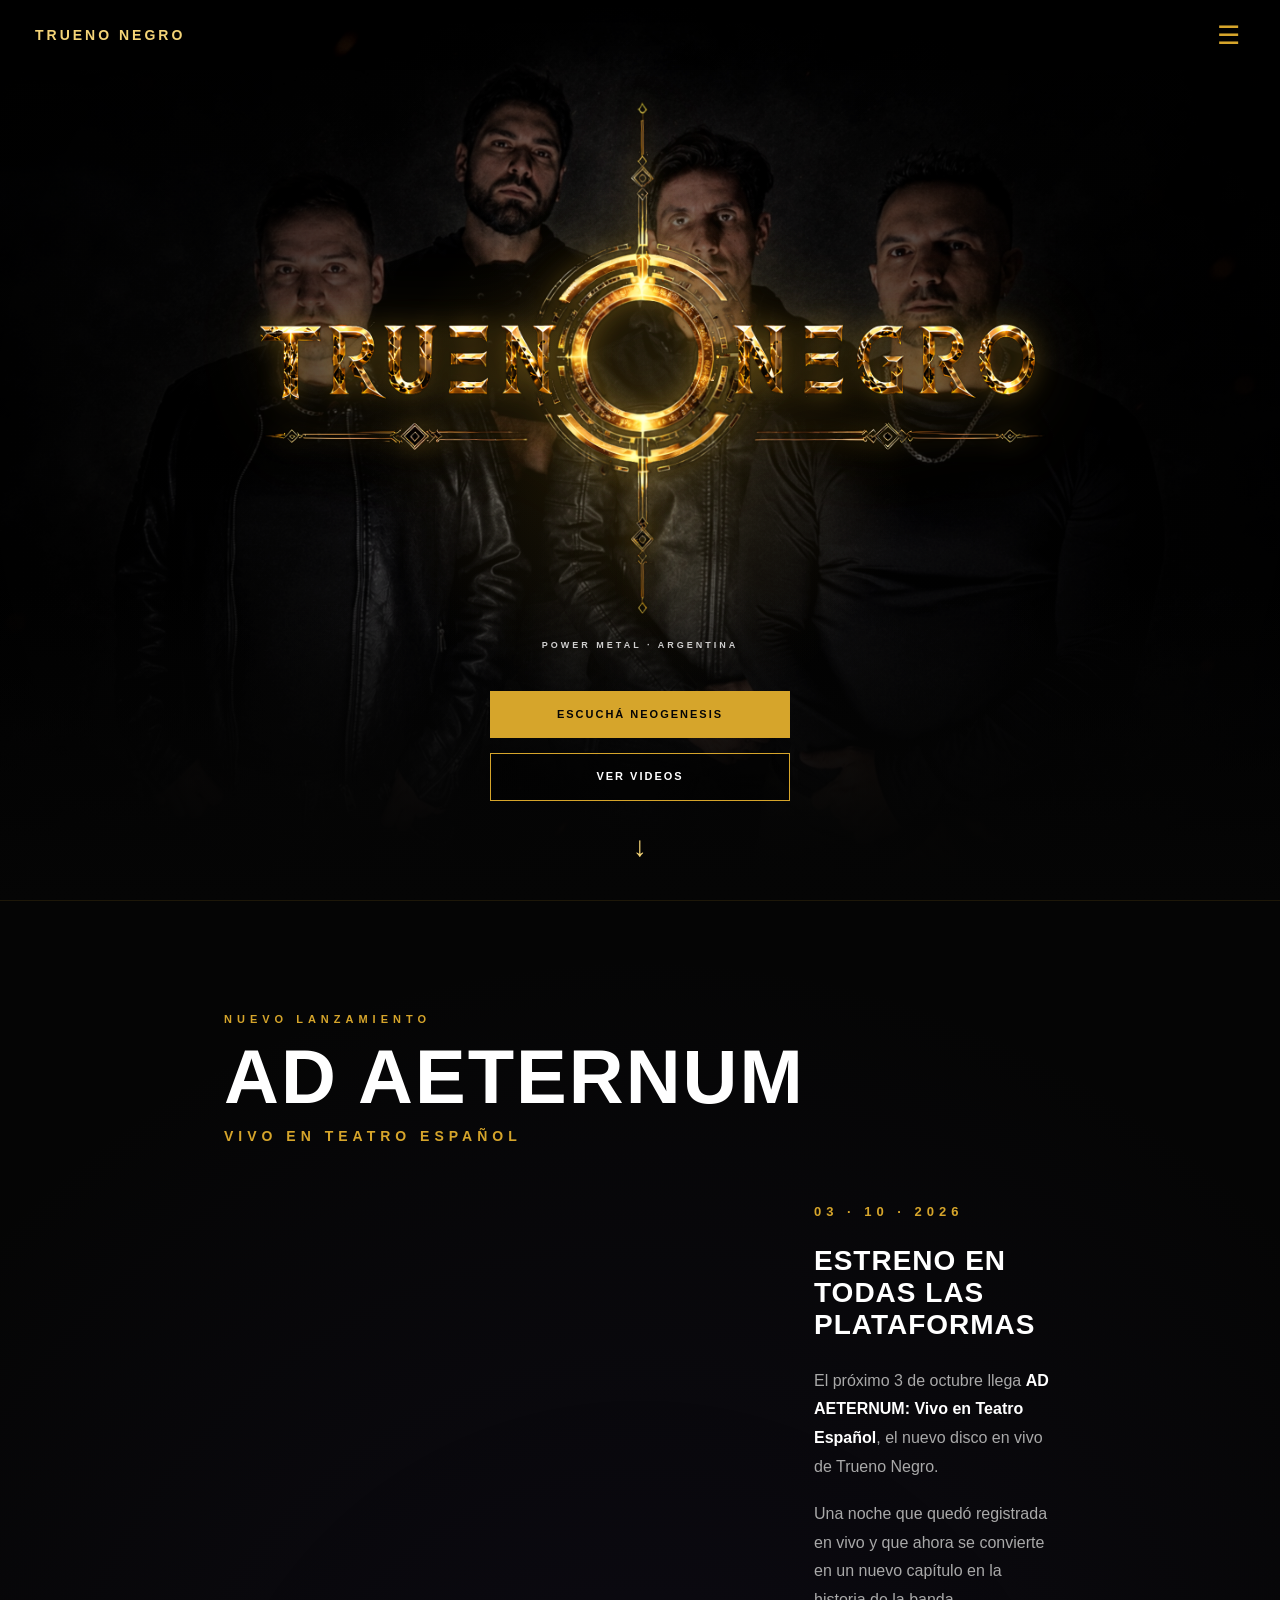
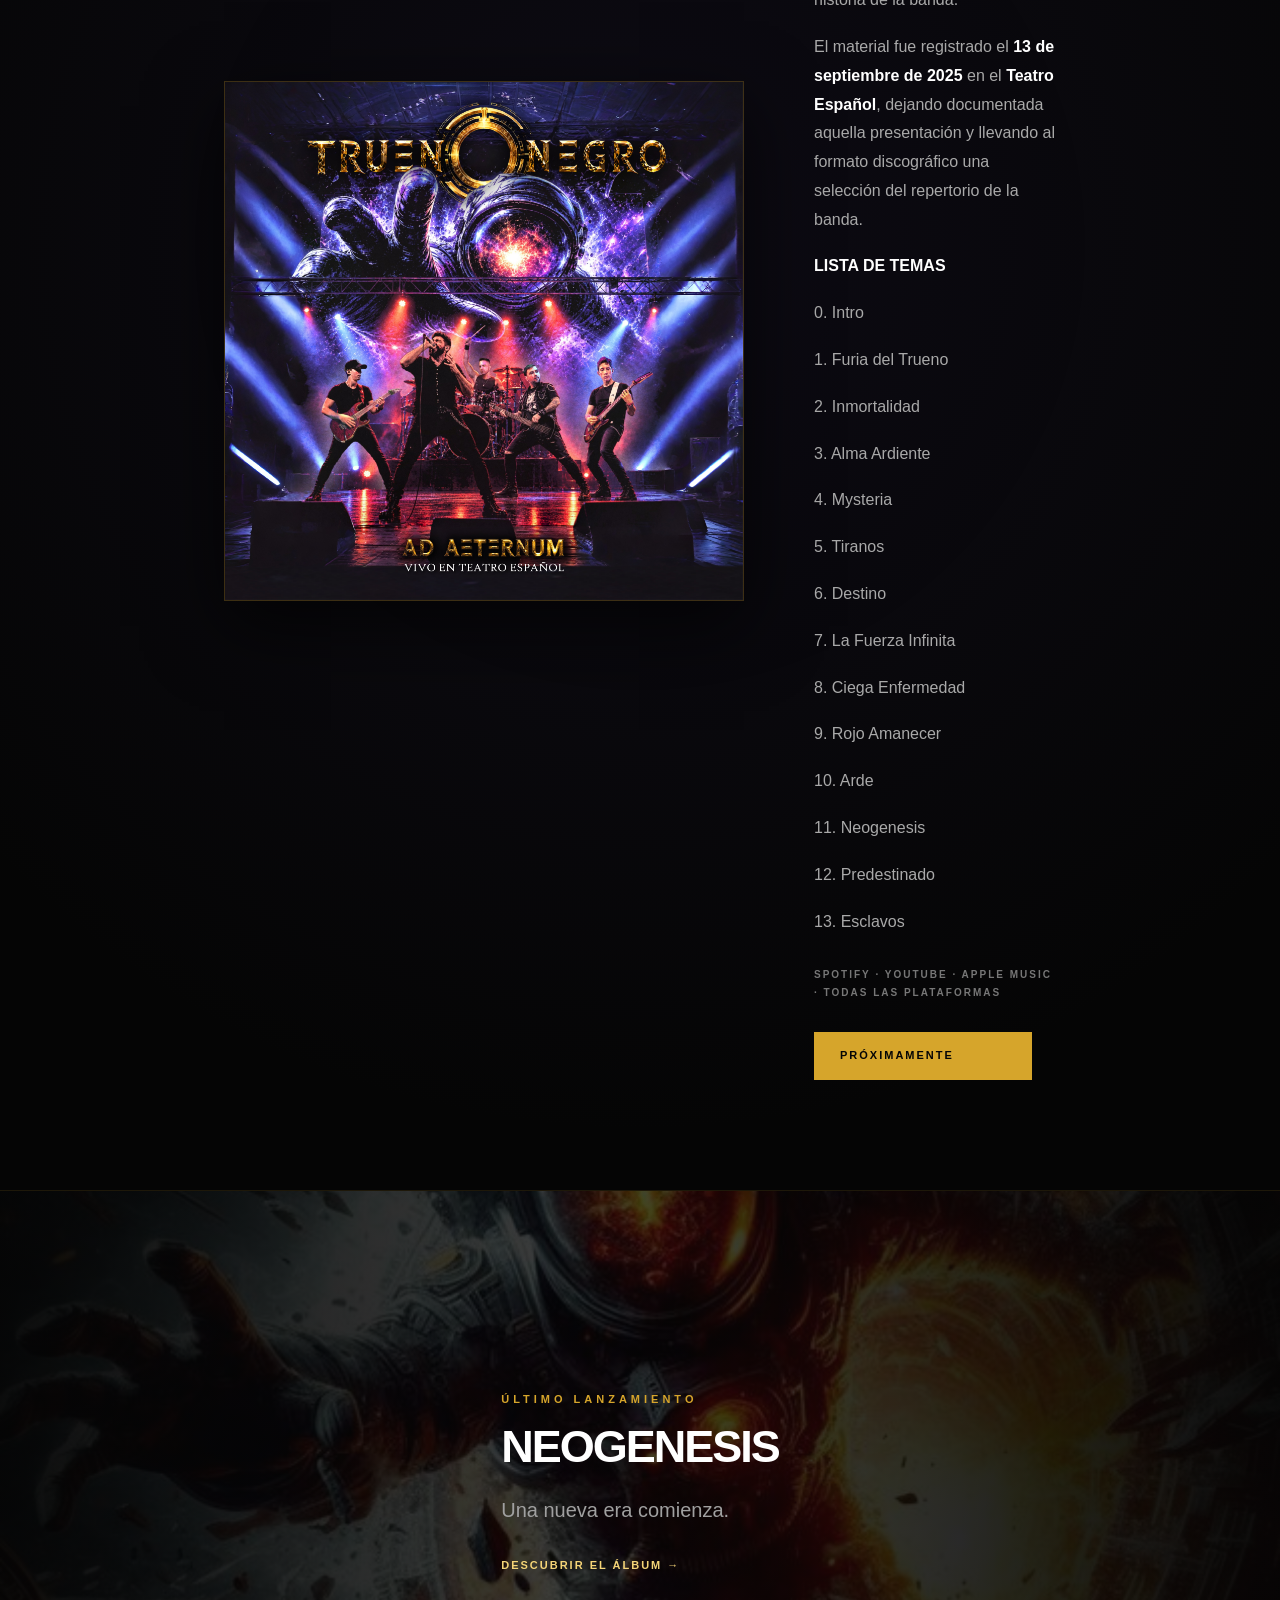
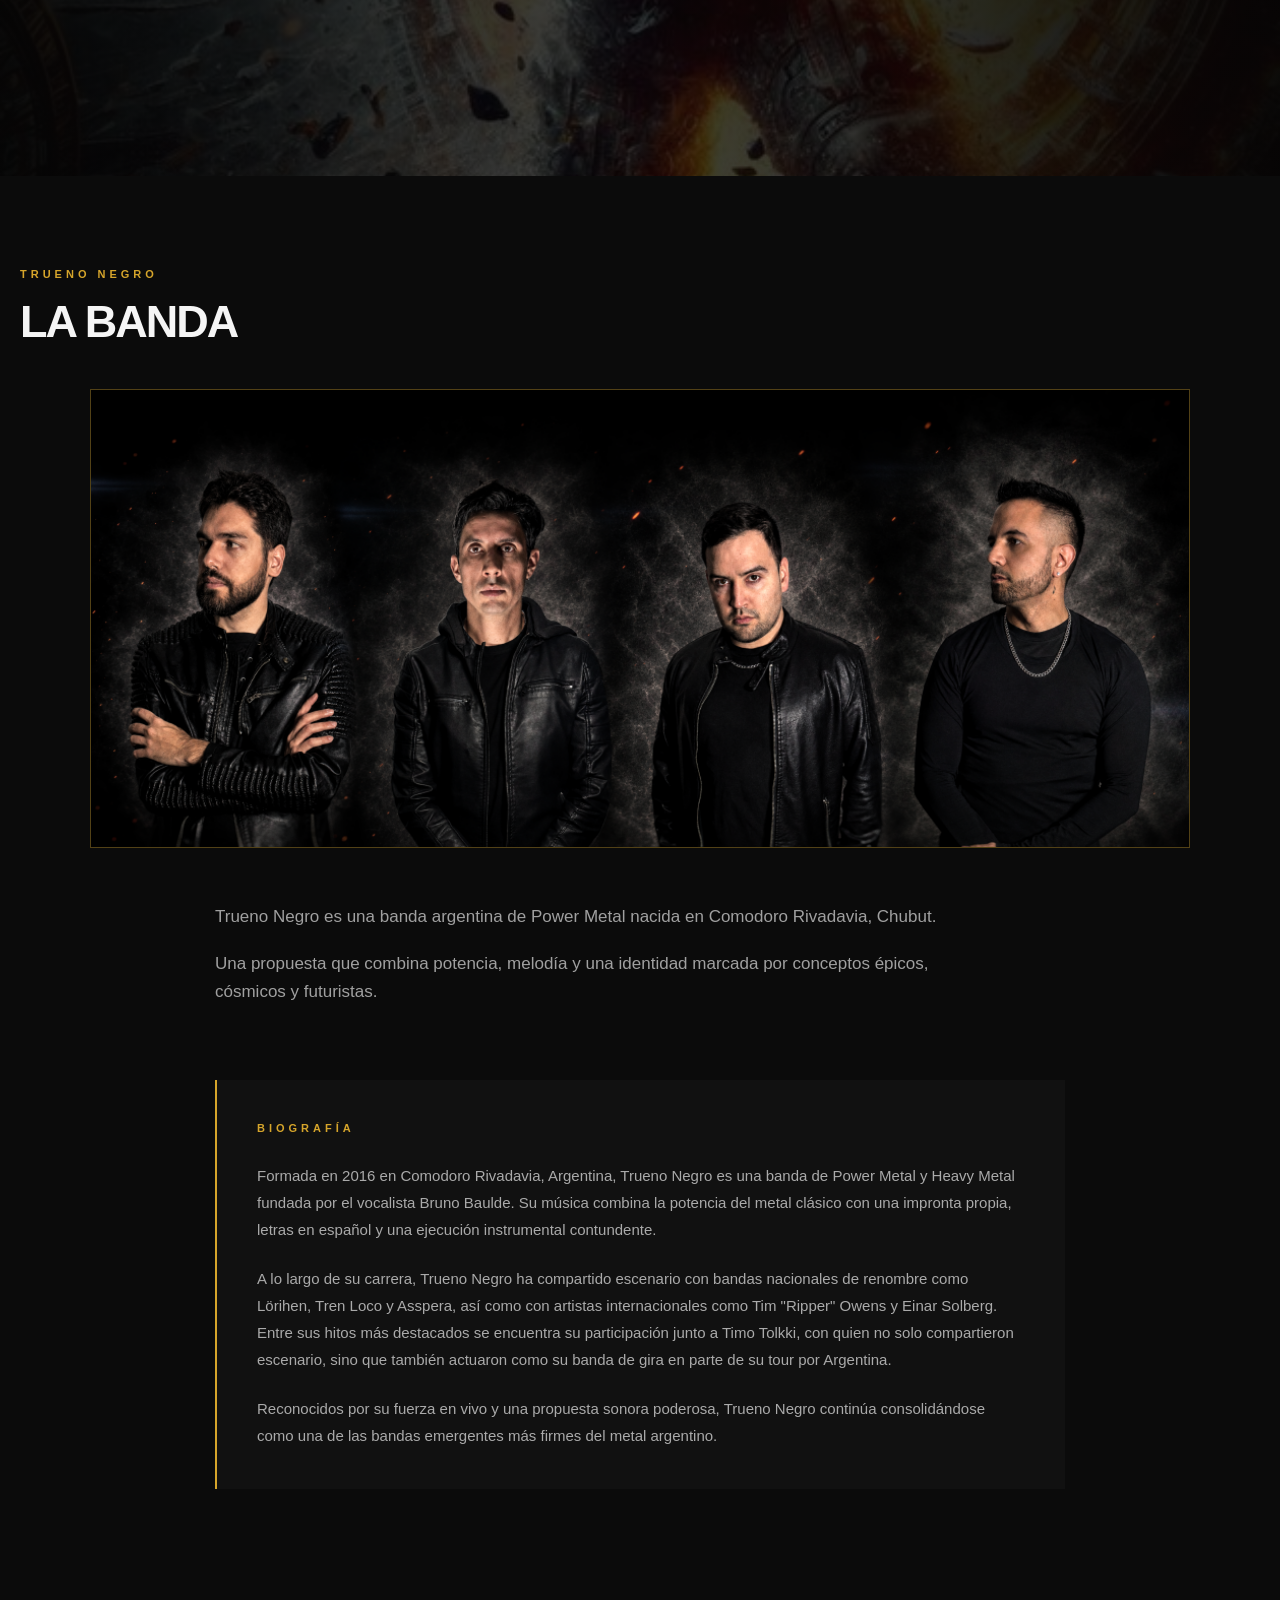
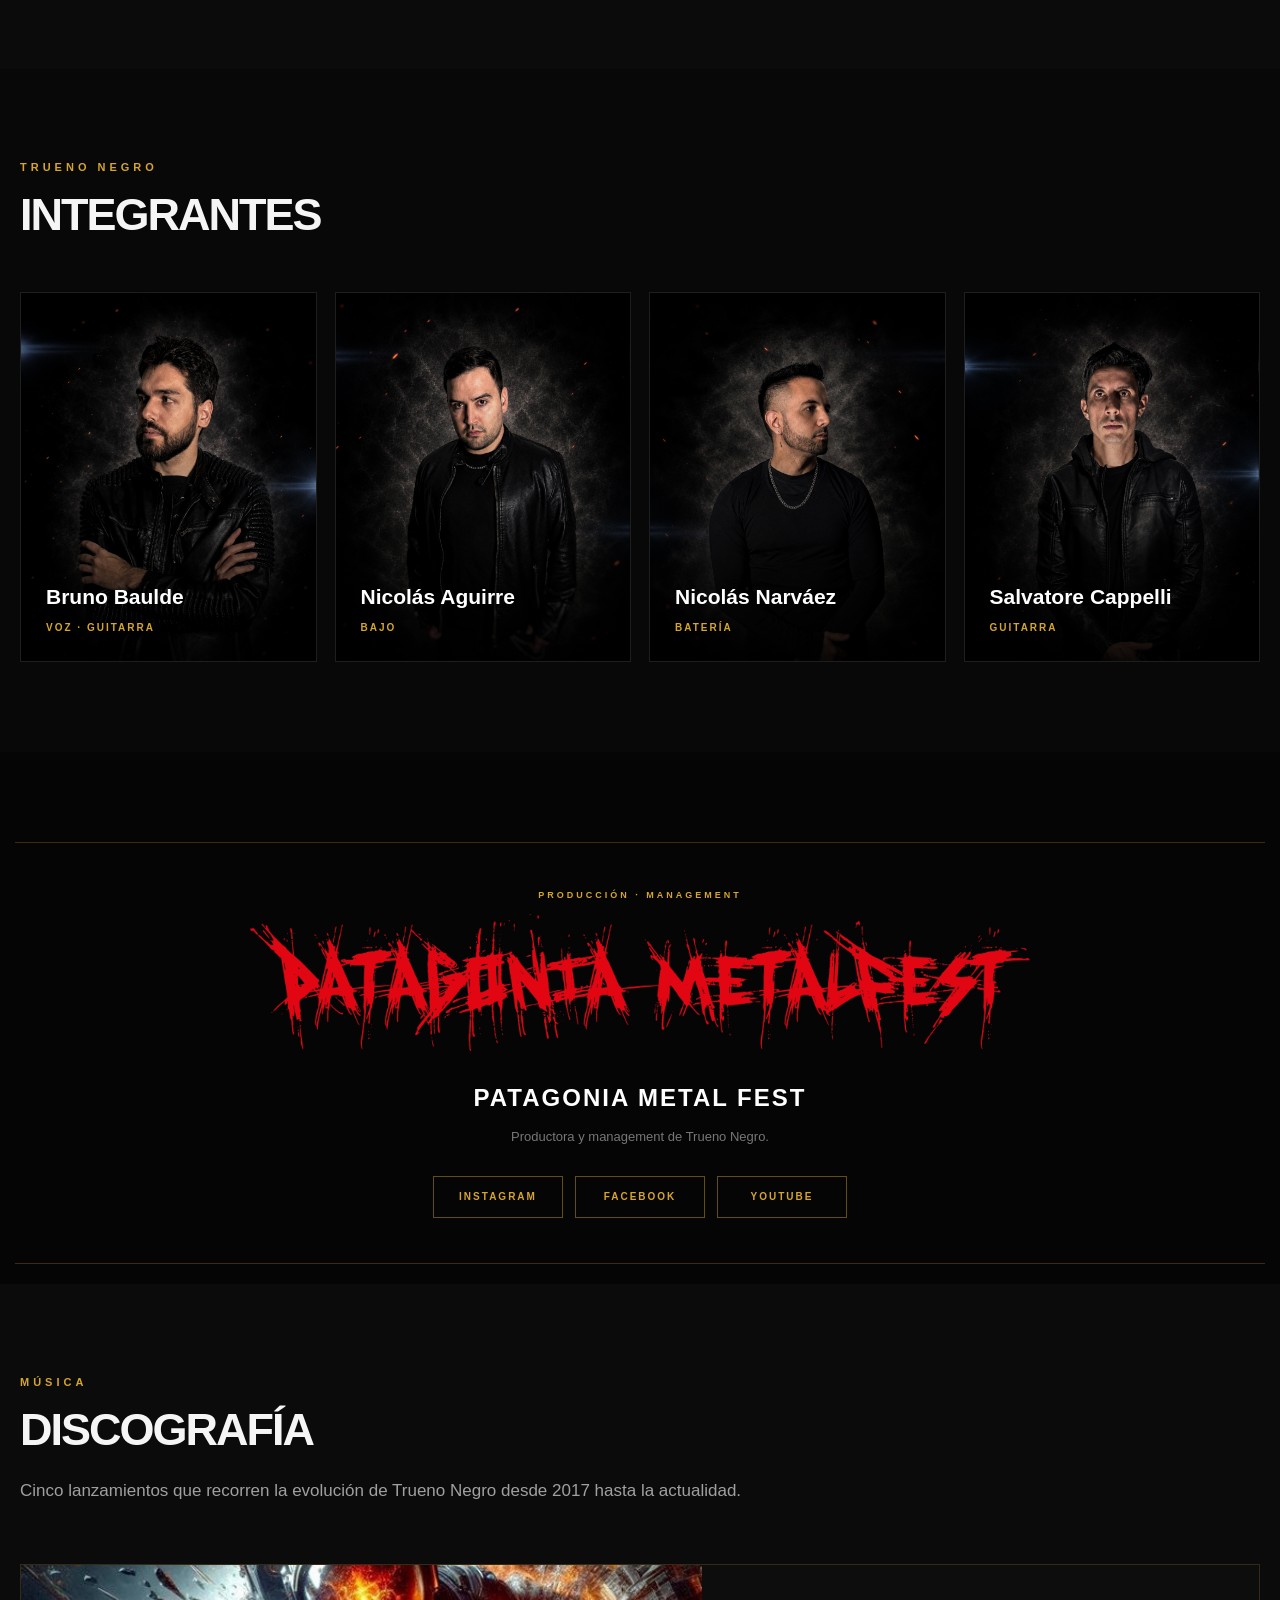
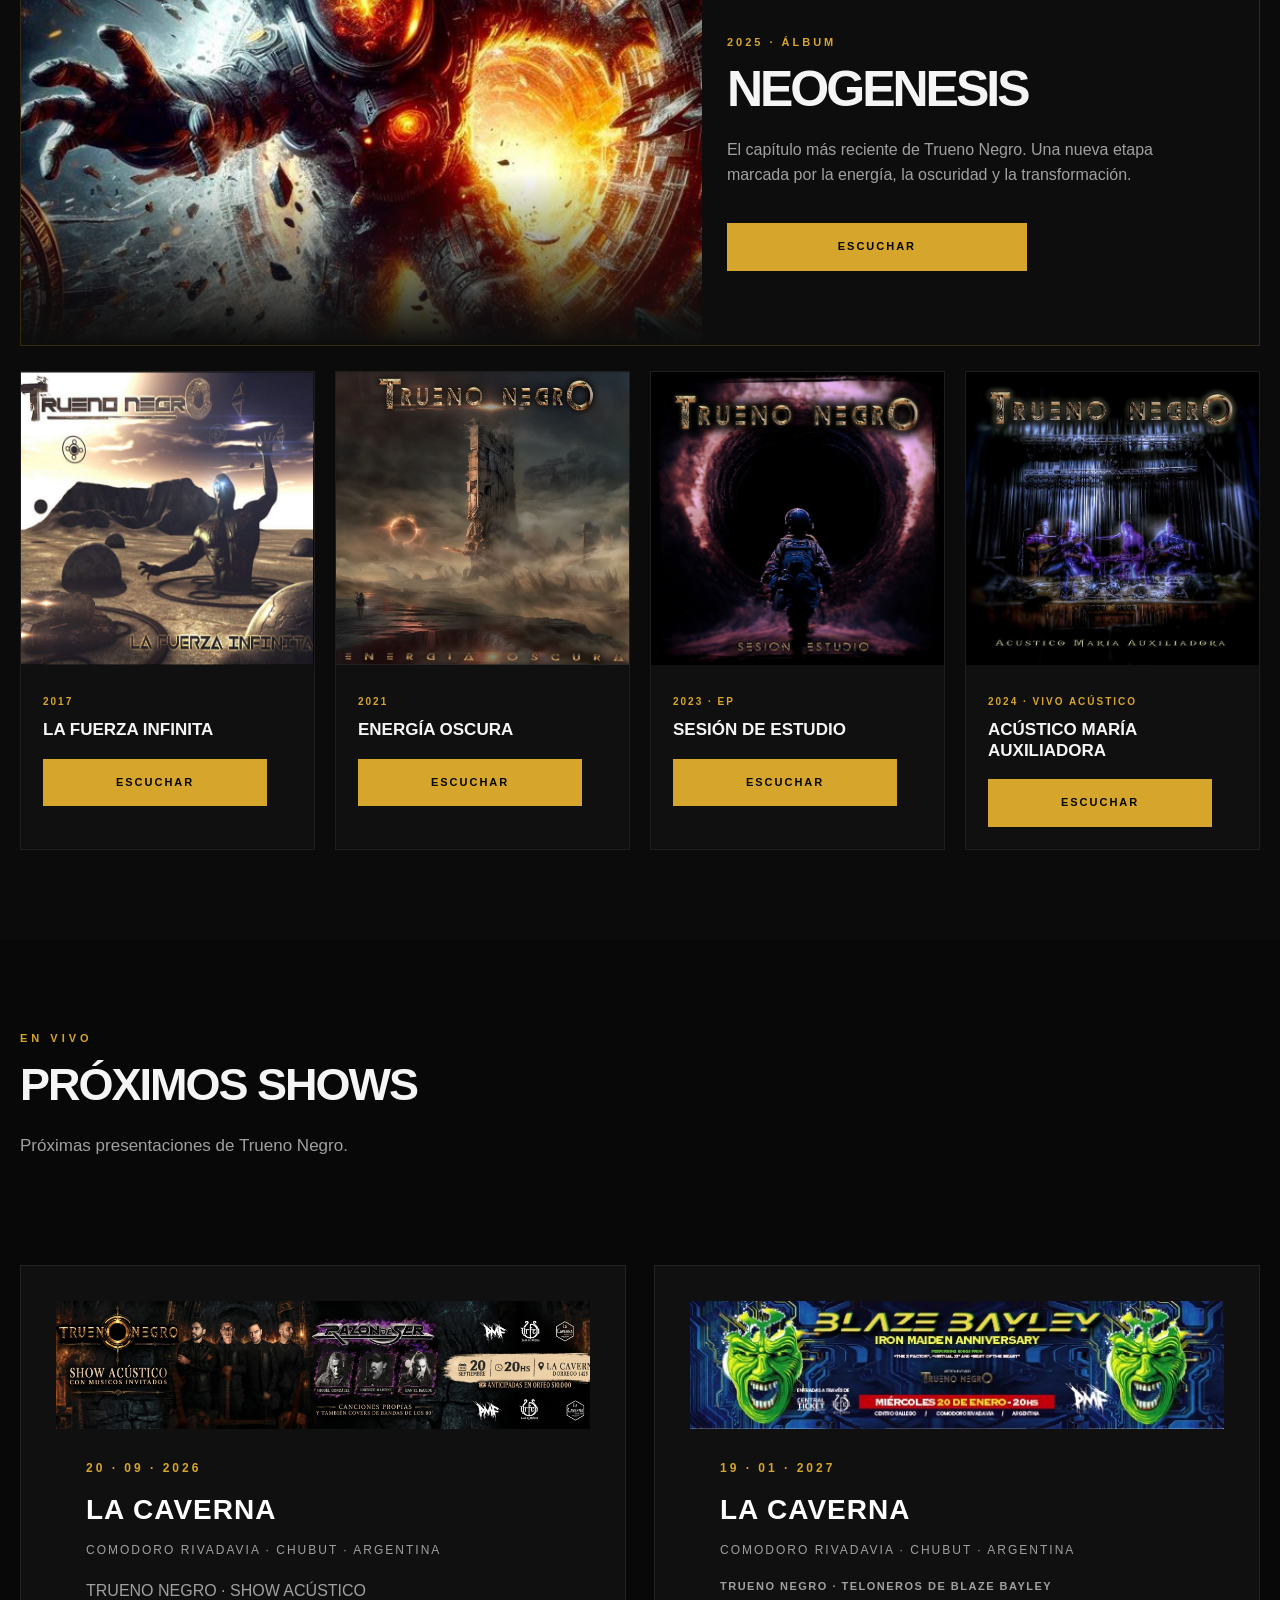
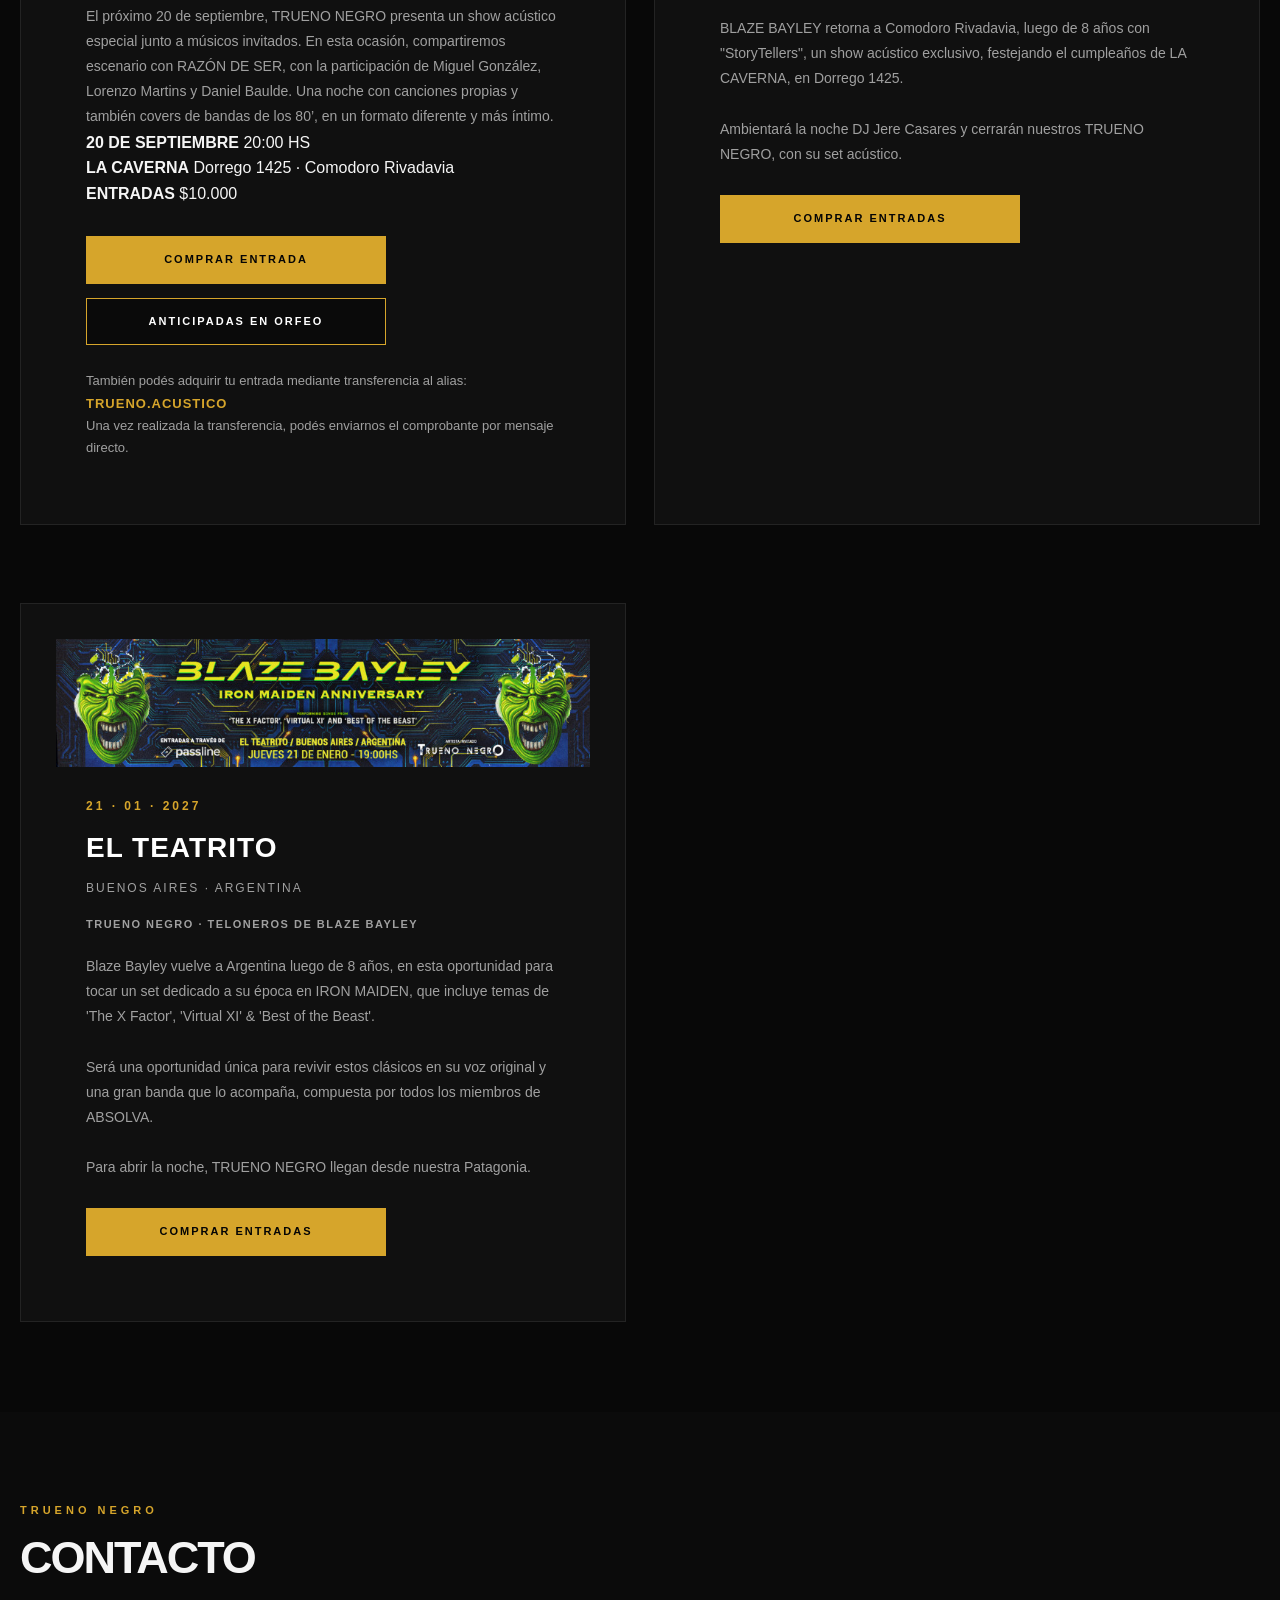
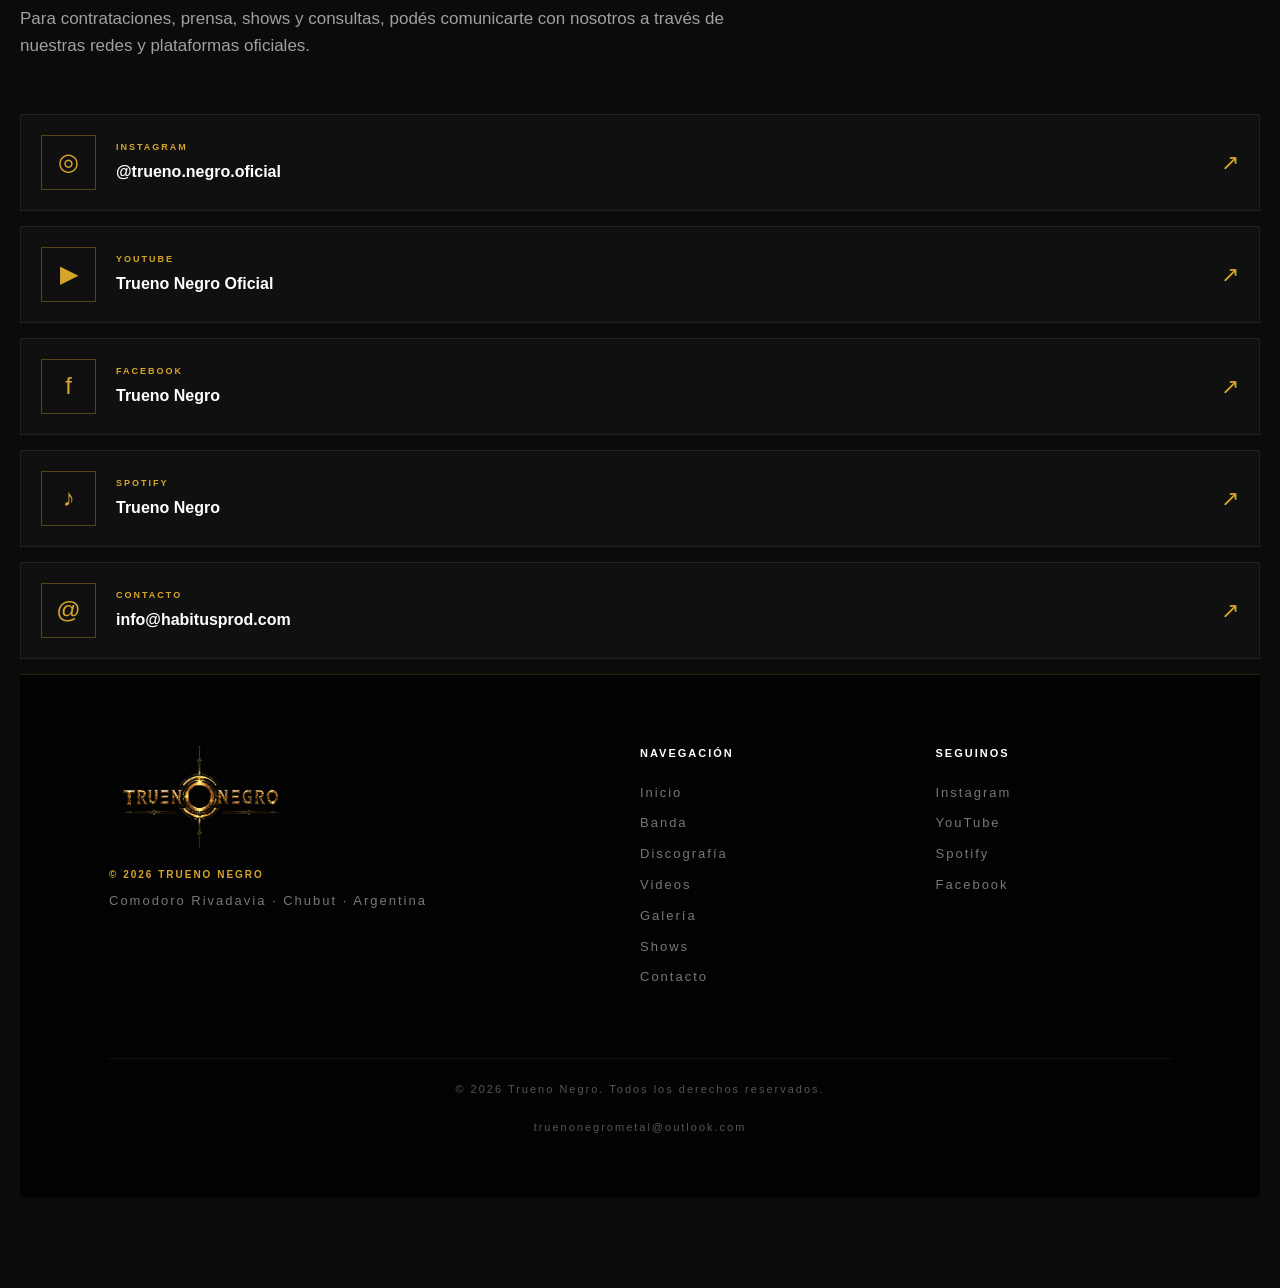
<file: index.html>
<!DOCTYPE html>
<html lang="es">

<head>

    <meta charset="UTF-8">

    <meta name="viewport"
          content="width=device-width, initial-scale=1.0">

    <meta name="description"
          content="Trueno Negro - Power Metal desde Comodoro Rivadavia, Argentina.">

    <title>Trueno Negro | Power Metal</title>

    <link rel="stylesheet" href="style.css">

</head>


<body>

<!-- =========================
     NAVEGACIÓN
========================= -->

<header class="header">

    <nav class="navbar">

        <a href="#inicio" class="nav-logo">
            TRUENO NEGRO
        </a>

        <button class="menu-toggle" id="menu-toggle">
            ☰
        </button>

        <ul class="nav-menu" id="nav-menu">

            <li>
                <a href="#inicio">Inicio</a>
            </li>

            <li>
                <a href="#banda">La Banda</a>
            </li>

            <li>
                <a href="#discografia">Discografía</a>
            </li>

           <li>
                <a href="videos.html">Videos</a>
            </li>

            <li>
                <a href="galeria.html">Galería</a>
            </li>
                <a href="#shows">Shows</a>
            </li>

            <li>
                <a href="#contacto">Contacto</a>
            </li>

        </ul>

    </nav>

</header>



<!-- =========================
     HERO
========================= -->

<section id="inicio" class="hero">

    <div class="hero-overlay"></div>

    <div class="hero-content">

       <img
    src="assets/logo/logo.png"
    alt="Trueno Negro"
    class="hero-logo"
>

        <p class="hero-subtitle">
            POWER METAL · ARGENTINA
        </p>

        <div class="hero-buttons">

            <a href="#discografia" class="btn btn-primary">
                ESCUCHÁ NEOGENESIS
            </a>

            <a href="#videos" class="btn btn-secondary">
                VER VIDEOS
            </a>

        </div>

    </div>

    <a href="#banda" class="scroll-down">
        ↓
    </a>

</section>

    <!-- =========================================================
     LANZAMIENTO — AD AETERNUM
========================================================= -->

<section class="release-announcement">

    <div class="release-container">

        <div class="release-label">
            NUEVO LANZAMIENTO
        </div>

        <h2>
            AD AETERNUM
        </h2>

        <div class="release-subtitle">
            VIVO EN TEATRO ESPAÑOL
        </div>

        <div class="release-content">

            <div class="release-image">
                <img
                    src="assets/ad-aeternum.jpg"
                    alt="AD AETERNUM — Vivo en Teatro Español"
                >
            </div>

            <div class="release-info">

                <span class="release-date">
                    03 · 10 · 2026
                </span>

                <h3>
                    ESTRENO EN TODAS LAS PLATAFORMAS
                </h3>

                <p>
                    El próximo 3 de octubre llega
                    <strong>AD AETERNUM: Vivo en Teatro Español</strong>,
                    el nuevo disco en vivo de Trueno Negro.
                </p>

                <p>
                    Una noche que quedó registrada en vivo
                    y que ahora se convierte en un nuevo capítulo
                    en la historia de la banda. 
                </p>

                   <p>
                   El material fue registrado el <strong>13 de septiembre de 2025</strong> en el <strong>Teatro Español</strong>, 
                       dejando documentada aquella presentación y llevando al formato discográfico 
                       una selección del repertorio de la banda. 
                </p>
 <p>
<strong>LISTA DE TEMAS</strong>
 </p>

<p>  0. Intro
 <p>  1. Furia del Trueno
<p> 2. Inmortalidad
<p>  3. Alma Ardiente
<p>  4. Mysteria
<p>  5. Tiranos 
<p> 6. Destino
<p> 7. La Fuerza Infinita
<p> 8. Ciega Enfermedad
<p> 9. Rojo Amanecer
<p> 10. Arde
<p>11. Neogenesis
<p>  12. Predestinado
<p>  13. Esclavos

                <div class="release-platforms">
                    SPOTIFY · YOUTUBE · APPLE MUSIC · TODAS LAS PLATAFORMAS
                </div>

                <a
                    href="#"
                    class="btn btn-primary release-button"
                >
                    PRÓXIMAMENTE
                </a>

            </div>

        </div>

    </div>

</section>


<!-- =========================
     NEOGENESIS
========================= -->

<section class="section featured" id="neogenesis">

    <div class="section-container">

        <div class="section-label">
            ÚLTIMO LANZAMIENTO
        </div>

        <h2>
            NEOGENESIS
        </h2>

        <p>
            Una nueva era comienza.
        </p>

        <a href="#discografia" class="text-link">
            DESCUBRIR EL ÁLBUM →
        </a>

    </div>

</section>



<!-- =========================
     LA BANDA
========================= -->

<section class="section band" id="banda">

    <div class="section-container">

        <div class="section-label">
            TRUENO NEGRO
        </div>

        <h2>
            LA BANDA
        </h2>


        <!-- IMAGEN DE LA BANDA -->

        <div class="band-image">

            <img
                src="assets/gallery/00.png"
                alt="Trueno Negro"
            >

        </div>


        <!-- PRESENTACIÓN -->

        <div class="band-intro">

            <p class="section-text">
                Trueno Negro es una banda argentina de Power Metal
                nacida en Comodoro Rivadavia, Chubut.
            </p>

            <p class="section-text">
                Una propuesta que combina potencia, melodía y una
                identidad marcada por conceptos épicos, cósmicos
                y futuristas.
            </p>

        </div>


        <!-- =========================
             BIOGRAFÍA
        ========================= -->

        <div class="band-history">

            <div class="section-label">
                BIOGRAFÍA
            </div>

            <p>
                Formada en 2016 en Comodoro Rivadavia, Argentina,
                Trueno Negro es una banda de Power Metal y Heavy Metal
                fundada por el vocalista Bruno Baulde. Su música combina
                la potencia del metal clásico con una impronta propia,
                letras en español y una ejecución instrumental contundente.
            </p>

            <p>
                A lo largo de su carrera, Trueno Negro ha compartido
                escenario con bandas nacionales de renombre como
                Lörihen, Tren Loco y Asspera, así como con artistas
                internacionales como Tim "Ripper" Owens y Einar Solberg.
                Entre sus hitos más destacados se encuentra su participación
                junto a Timo Tolkki, con quien no solo compartieron escenario,
                sino que también actuaron como su banda de gira en parte
                de su tour por Argentina.
            </p>

            <p>
                Reconocidos por su fuerza en vivo y una propuesta sonora
                poderosa, Trueno Negro continúa consolidándose como una de
                las bandas emergentes más firmes del metal argentino.
            </p>

        </div>


</section>     


<!-- =========================
     INTEGRANTES
========================= -->

<section class="section members" id="integrantes">

    <div class="section-container">

        <div class="section-label">
            TRUENO NEGRO
        </div>

        <h2>
            INTEGRANTES
        </h2>

        <div class="members-grid">

            <!-- BRUNO -->

            <article class="member">

                <div
                    class="member-image"
                    style="background-image: url('assets/members/bruno.jpg');">
                </div>

                <div class="member-info">

                    <h3>
                        Bruno Baulde
                    </h3>

                    <p>
                        Voz · Guitarra
                    </p>

                </div>

            </article>


            <!-- NICOLÁS AGUIRRE -->

            <article class="member">

                <div
                    class="member-image"
                    style="background-image: url('assets/members/nicolas-aguirre.jpg');">
                </div>

                <div class="member-info">

                    <h3>
                        Nicolás Aguirre
                    </h3>

                    <p>
                        Bajo
                    </p>

                </div>

            </article>


            <!-- NICOLÁS NARVÁEZ -->

            <article class="member">

                <div
                    class="member-image"
                    style="background-image: url('assets/members/nicolas-narvaez.jpg');">
                </div>

                <div class="member-info">

                    <h3>
                        Nicolás Narváez
                    </h3>

                    <p>
                        Batería
                    </p>

                </div>

            </article>


            <!-- SALVATORE CAPPELLI -->

            <article class="member">

                <div
                    class="member-image"
                    style="background-image: url('assets/members/salvatore-cappelli.jpg');">
                </div>

                <div class="member-info">

                    <h3>
                        Salvatore Cappelli
                    </h3>

                    <p>
                        Guitarra
                    </p>

                </div>

            </article>

        </div>

    </div>

</section>

<!-- =========================
     PATAGONIA METAL FEST
========================= -->

<div class="section-container">

    <div class="band-management">

        <span class="management-label">
            PRODUCCIÓN · MANAGEMENT
        </span>

        <img
            src="assets/logo/pmf.png"
            alt="Patagonia Metal Fest"
            class="pmf-logo"
        >

        <h3>
            PATAGONIA METAL FEST
        </h3>

        <p>
            Productora y management de Trueno Negro.
        </p>


        <!-- REDES -->

        <div class="management-socials">

            <a
                href="https://www.instagram.com/patagoniametalfest/"
                target="_blank"
                rel="noopener noreferrer"
                class="management-social"
            >
                INSTAGRAM
            </a>

            <a
                href="https://www.facebook.com/PatagoniaMetalFest"
                target="_blank"
                rel="noopener noreferrer"
                class="management-social"
            >
                FACEBOOK
            </a>

            <a
                href="https://www.youtube.com/@PatagoniaMetal-Fest"
                target="_blank"
                rel="noopener noreferrer"
                class="management-social"
            >
                YOUTUBE
            </a>

        </div>

    </div>

</div>
    
<!-- =========================
     DISCOGRAFÍA
========================= -->

<section class="section discography" id="discografia">

    <div class="section-container">

        <div class="section-label">
            MÚSICA
        </div>

        <h2>
            DISCOGRAFÍA
        </h2>

        <p class="section-text">
            Cinco lanzamientos que recorren la evolución de
            Trueno Negro desde 2017 hasta la actualidad.
        </p>


        <!-- =========================
             NEOGENESIS — DESTACADO
        ========================= -->

        <article class="album-featured">

            <div class="album-featured-image">

                <img
                    src="assets/albums/neogenesis.jpg"
                    alt="Neogenesis"
                >

            </div>

            <div class="album-featured-info">

                <span class="album-year">
                    2025 · ÁLBUM
                </span>

                <h3>
                    NEOGENESIS
                </h3>

                <p>
                    El capítulo más reciente de Trueno Negro.
                    Una nueva etapa marcada por la energía,
                    la oscuridad y la transformación.
                </p>

                <a
                    href="https://open.spotify.com/intl-es/album/4CwkSLgHQFOJl1fZBkQbpn"
                    target="_blank"
                    rel="noopener noreferrer"
                    class="btn btn-primary"
                >
                    ESCUCHAR
                </a>

            </div>

        </article>


        <!-- =========================
             RESTO DE LA DISCOGRAFÍA
        ========================= -->

        <div class="albums-grid">


            <!-- 2017 -->

            <article class="album">

                <div class="album-cover">

                    <img
                        src="assets/albums/la-fuerza-infinita.jpg"
                        alt="La Fuerza Infinita"
                    >

                </div>

                <div class="album-info">

                    <span>
                        2017
                    </span>

                    <h3>
                        LA FUERZA INFINITA
                    </h3>

                    <a
                        href="https://open.spotify.com/intl-es/album/6Ogz3NoXMhoBgMM1MgFxRk"
                        target="_blank"
                        rel="noopener noreferrer"
                        class="btn btn-primary"
                    >
                        ESCUCHAR
                    </a>

                </div>

            </article>


            <!-- 2021 -->

            <article class="album">

                <div class="album-cover">

                    <img
                        src="assets/albums/energia-oscura.jpg"
                        alt="Energía Oscura"
                    >

                </div>

                <div class="album-info">

                    <span>
                        2021
                    </span>

                    <h3>
                        ENERGÍA OSCURA
                    </h3>

                    <a
                        href="https://open.spotify.com/intl-es/album/5QEpfTEH1xcmpdpa4N5lxv"
                        target="_blank"
                        rel="noopener noreferrer"
                        class="btn btn-primary"
                    >
                        ESCUCHAR
                    </a>

                </div>

            </article>


            <!-- 2023 -->

            <article class="album">

                <div class="album-cover">

                    <img
                        src="assets/albums/sesion-de-estudio.jpg"
                        alt="Sesión de Estudio"
                    >

                </div>

                <div class="album-info">

                    <span>
                        2023 · EP
                    </span>

                    <h3>
                        SESIÓN DE ESTUDIO
                    </h3>

                    <a
                        href="https://open.spotify.com/intl-es/album/367VjcsvAhHa2IgsXF5Rd7"
                        target="_blank"
                        rel="noopener noreferrer"
                        class="btn btn-primary"
                    >
                        ESCUCHAR
                    </a>

                </div>

            </article>


            <!-- 2024 -->

            <article class="album">

                <div class="album-cover">

                    <img
                        src="assets/albums/acustico-maria-auxiliadora.jpg"
                        alt="Acústico María Auxiliadora"
                    >

                </div>

                <div class="album-info">

                    <span>
                        2024 · VIVO ACÚSTICO
                    </span>

                    <h3>
                        ACÚSTICO MARÍA AUXILIADORA
                    </h3>

                    <a
                        href="https://open.spotify.com/intl-es/album/1LUD4N3AmJEEuP9dKvKDIt"
                        target="_blank"
                        rel="noopener noreferrer"
                        class="btn btn-primary"
                    >
                        ESCUCHAR
                    </a>

                </div>

            </article>

        </div>

    </div>

</section>

<!-- =========================
     SHOWS
========================= -->

<section class="section shows" id="shows">

    <div class="section-container">

        <div class="section-label">
            EN VIVO
        </div>

        <h2>
            PRÓXIMOS SHOWS
        </h2>

        <p class="section-text">
            Próximas presentaciones de Trueno Negro.
        </p>


        <div class="shows-grid">

<!-- =========================================================
     SHOW — TRUENO NEGRO ACÚSTICO
========================================================= -->

<article class="show-card">

    <div class="show-image">

        <img
            src="assets/shows/trueno-negro-acustico.jpg"
            alt="Trueno Negro — Show Acústico — La Caverna"
        >

    </div>


    <div class="show-info">

        <span class="show-date">
            20 · 09 · 2026
        </span>

        <h3>
            LA CAVERNA
        </h3>

        <p class="show-location">
            COMODORO RIVADAVIA · CHUBUT · ARGENTINA
        </p>

        <p class="show-subtitle">
            TRUENO NEGRO · SHOW ACÚSTICO
        </p>


        <p class="show-description">

            El próximo 20 de septiembre, TRUENO NEGRO presenta
            un show acústico especial junto a músicos invitados.

            En esta ocasión, compartiremos escenario con
            RAZÓN DE SER, con la participación de
            Miguel González, Lorenzo Martins y Daniel Baulde.

            Una noche con canciones propias y también covers
            de bandas de los 80’, en un formato diferente
            y más íntimo.

        </p>


        <div class="show-details">

            <div>
                <strong>20 DE SEPTIEMBRE</strong>
                <span>20:00 HS</span>
            </div>

            <div>
                <strong>LA CAVERNA</strong>
                <span>Dorrego 1425 · Comodoro Rivadavia</span>
            </div>

            <div>
                <strong>ENTRADAS</strong>
                <span>$10.000</span>
            </div>

        </div>


        <div class="show-tickets">

            <a
                href="https://centralticket.net/event/TruenoNegroacustico"
                target="_blank"
                rel="noopener noreferrer"
                class="btn btn-primary"
            >
                COMPRAR ENTRADA
            </a>

            <a
                href="https://www.instagram.com/orfeo_casademusica/"
                target="_blank"
                rel="noopener noreferrer"
                class="btn btn-secondary"
            >
                ANTICIPADAS EN ORFEO
            </a>

        </div>


        <p class="show-transfer">

            También podés adquirir tu entrada mediante transferencia
            al alias:

            <strong>TRUENO.ACUSTICO</strong>

            <br>

            Una vez realizada la transferencia, podés enviarnos
            el comprobante por mensaje directo.

        </p>

    </div>

</article>
            <!-- =========================
                 COMODORO RIVADAVIA
            ========================= -->

            <article class="show-card">

                <div class="show-image">

                    <img
                        src="assets/shows/blaze-comodoro.jpg"
                        alt="Blaze Bayley en Comodoro Rivadavia"
                    >

                </div>


                <div class="show-info">

                    <span class="show-date">
                        19 · 01 · 2027
                    </span>

                    <h3>
                        LA CAVERNA
                    </h3>

                    <p class="show-location">
                        Comodoro Rivadavia · Chubut · Argentina
                    </p>

                    <p class="show-artist">
                        TRUENO NEGRO · TELONEROS DE BLAZE BAYLEY
                    </p>


                    <p class="show-description">

                        BLAZE BAYLEY retorna a Comodoro Rivadavia,
                        luego de 8 años con "StoryTellers", un show
                        acústico exclusivo, festejando el cumpleaños
                        de LA CAVERNA, en Dorrego 1425.

                        <br><br>

                        Ambientará la noche DJ Jere Casares y cerrarán
                        nuestros TRUENO NEGRO, con su set acústico.

                    </p>


                    <a
                        href="https://centralticket.net/event/BlazeBayleyacustico"
                        target="_blank"
                        rel="noopener noreferrer"
                        class="btn btn-primary show-ticket"
                    >
                        COMPRAR ENTRADAS
                    </a>

                </div>

            </article>



            <!-- =========================
                 BUENOS AIRES
            ========================= -->

            <article class="show-card">

                <div class="show-image">

                    <img
                        src="assets/shows/blaze-teatrito.jpg"
                        alt="Blaze Bayley - El Teatrito Buenos Aires"
                    >

                </div>


                <div class="show-info">

                    <span class="show-date">
                        21 · 01 · 2027
                    </span>

                    <h3>
                        EL TEATRITO
                    </h3>

                    <p class="show-location">
                        Buenos Aires · Argentina
                    </p>

                    <p class="show-artist">
                        TRUENO NEGRO · TELONEROS DE BLAZE BAYLEY
                    </p>


                    <p class="show-description">

                        Blaze Bayley vuelve a Argentina luego de 8 años,
                        en esta oportunidad para tocar un set dedicado
                        a su época en IRON MAIDEN, que incluye temas de
                        'The X Factor', 'Virtual XI' & 'Best of the Beast'.

                        <br><br>

                        Será una oportunidad única para revivir estos
                        clásicos en su voz original y una gran banda que
                        lo acompaña, compuesta por todos los miembros
                        de ABSOLVA.

                        <br><br>

                        Para abrir la noche, TRUENO NEGRO llegan desde
                        nuestra Patagonia.

                    </p>


                    <a
                        href="https://www.passline.com/eventos/blaze-bayley-iron-maiden-anniversary?srsltid=AfmBOoq8gOoEbMzMEUeWaRUld6g45UEQT0LhFqITqiqjMWZrRQfcTvd9"
                        target="_blank"
                        rel="noopener noreferrer"
                        class="btn btn-primary show-ticket"
                    >
                        COMPRAR ENTRADAS
                    </a>

                </div>

            </article>


        </div>

    </div>

</section>


<!-- =========================
     CONTACTO
========================= -->

<section class="section contact" id="contacto">

    <div class="section-container">

        <div class="section-label">
            TRUENO NEGRO
        </div>

        <h2>
            CONTACTO
        </h2>

        <p class="section-text">
            Para contrataciones, prensa, shows y consultas,
            podés comunicarte con nosotros a través de nuestras
            redes y plataformas oficiales.
        </p>


        <div class="contact-grid">


           <!-- INSTAGRAM -->

<a
    href="https://www.instagram.com/trueno.negro.oficial"
    target="_blank"
    rel="noopener noreferrer"
    class="social-card"
>

    <div class="social-icon">
        ◎
    </div>

    <div>
        <span>
            INSTAGRAM
        </span>

        <h3>
            @trueno.negro.oficial
        </h3>
    </div>

    <div class="social-arrow">
        ↗
    </div>

</a>


<!-- YOUTUBE -->

<a
    href="https://www.youtube.com/@TruenoNegroOficial"
    target="_blank"
    rel="noopener noreferrer"
    class="social-card"
>

    <div class="social-icon">
        ▶
    </div>

    <div>
        <span>
            YOUTUBE
        </span>

        <h3>
            Trueno Negro Oficial
        </h3>
    </div>

    <div class="social-arrow">
        ↗
    </div>

</a>


<!-- FACEBOOK -->

<a
    href="https://www.facebook.com/people/Trueno-Negro/100069870882959/"
    target="_blank"
    rel="noopener noreferrer"
    class="social-card"
>

    <div class="social-icon">
        f
    </div>

    <div>
        <span>
            FACEBOOK
        </span>

        <h3>
            Trueno Negro
        </h3>
    </div>

    <div class="social-arrow">
        ↗
    </div>

</a>


<!-- SPOTIFY -->

<a
    href="https://open.spotify.com/intl-es/artist/4HUM9pJGnHn9pqGxTWq7hb"
    target="_blank"
    rel="noopener noreferrer"
    class="social-card"
>

    <div class="social-icon">
        ♪
    </div>

    <div>
        <span>
            SPOTIFY
        </span>

        <h3>
            Trueno Negro
        </h3>
    </div>

    <div class="social-arrow">
        ↗
    </div>

</a>

<!-- CONTACTO -->

<a
    href="mailto:info@habitusprod.com"
    class="social-card"
>

    <div class="social-icon">
        @
    </div>

    <div>
        <span>
            CONTACTO
        </span>

        <h3>
            info@habitusprod.com
        </h3>
    </div>

    <div class="social-arrow">
        ↗
    </div>

</a>

            

<!-- =========================
     FOOTER
========================= -->

<!-- =========================
     FOOTER
========================= -->

<footer class="site-footer">

    <div class="footer-container">

        <div class="footer-brand">

            <img
                src="assets/logo/logo.png"
                alt="Trueno Negro"
                class="footer-logo"
            >

            <p>
                Power Metal · Heavy Metal
            </p>

            <span>
                Comodoro Rivadavia · Chubut · Argentina
            </span>

        </div>


        <div class="footer-links">

            <h4>
                NAVEGACIÓN
            </h4>

            <a href="#inicio">
                Inicio
            </a>

            <a href="#banda">
                Banda
            </a>

            <a href="#discografia">
                Discografía
            </a>

           <a href="videos.html">
            Videos
            </a>

            <a href="galeria.html">
            Galería
            </a>
            
            <a href="index.html#shows">
            Shows
            </a>
              
            <a href="#contacto">
            Contacto
            </a>

        </div>


        <div class="footer-social">

            <h4>
                SEGUINOS
            </h4>

            <a
                href="https://www.instagram.com/trueno.negro.oficial"
                target="_blank"
                rel="noopener noreferrer"
            >
                Instagram
            </a>

            <a
                href="https://www.youtube.com/@TruenoNegroOficial"
                target="_blank"
                rel="noopener noreferrer"
            >
                YouTube
            </a>

            <a
                href="https://open.spotify.com/intl-es/artist/4HUM9pJGnHn9pqGxTWq7hb"
                target="_blank"
                rel="noopener noreferrer"
            >
                Spotify
            </a>

            <a
                href="https://www.facebook.com/people/Trueno-Negro/100069870882959/"
                target="_blank"
                rel="noopener noreferrer"
            >
                Facebook
            </a>

        </div>

    </div>


    <div class="footer-bottom">

        <span>
            © 2026 Trueno Negro. Todos los derechos reservados.
        </span>

        <a href="mailto:truenonegrometal@outlook.com">
            truenonegrometal@outlook.com
        </a>

    </div>

</footer>



<script src="script.js"></script>

</body>

</html>
</file>
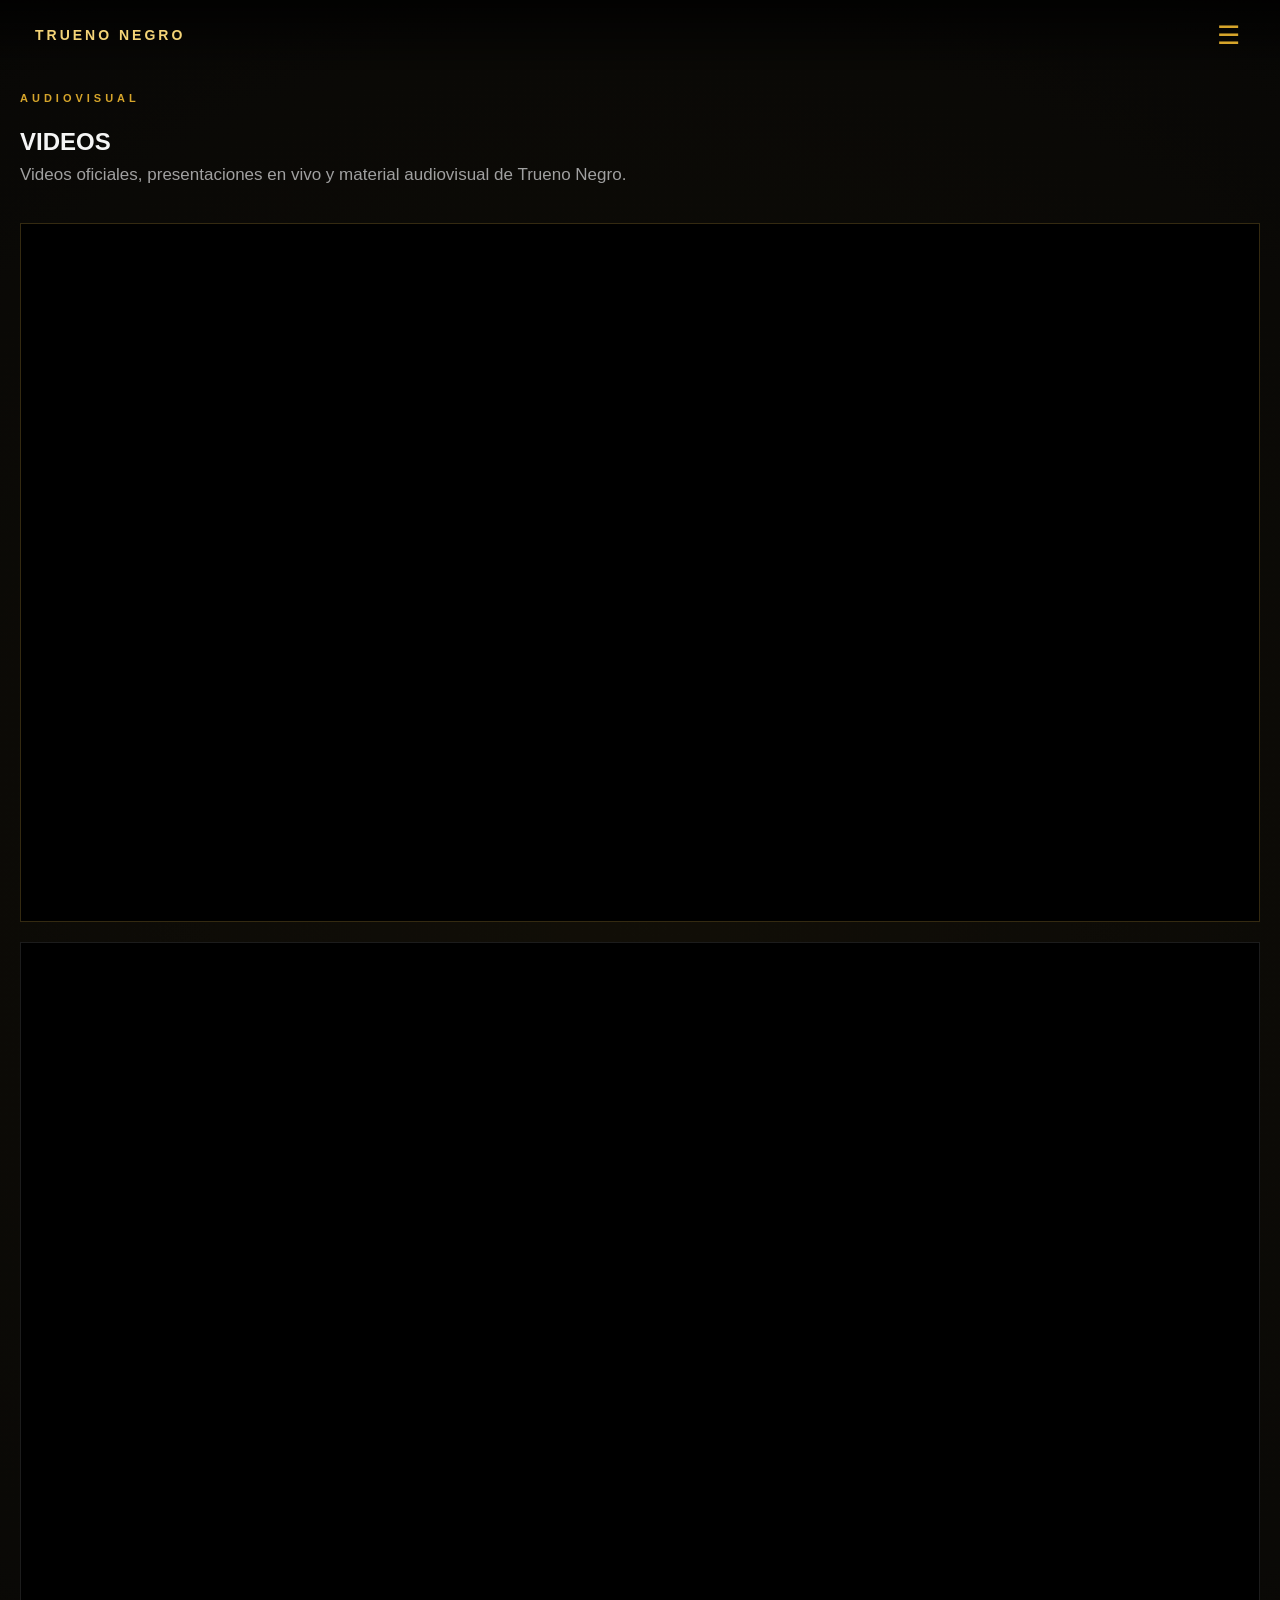
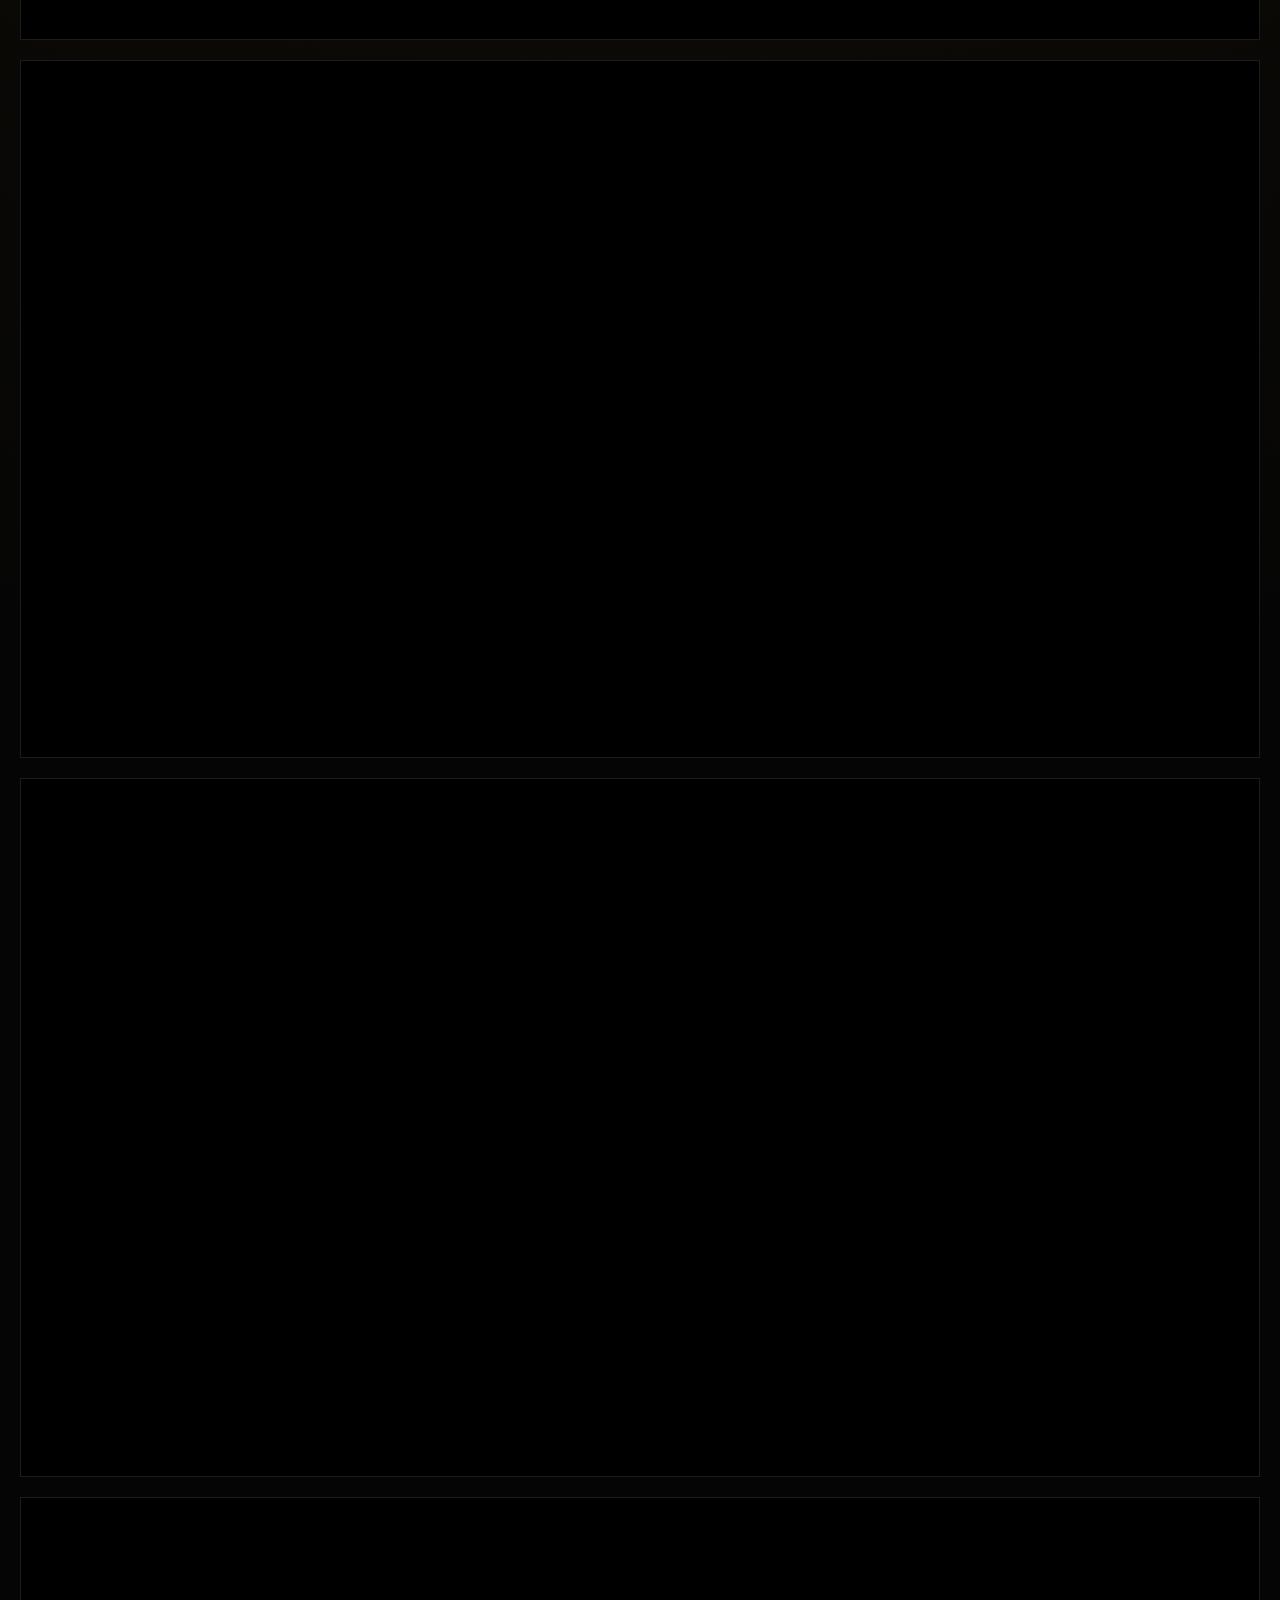
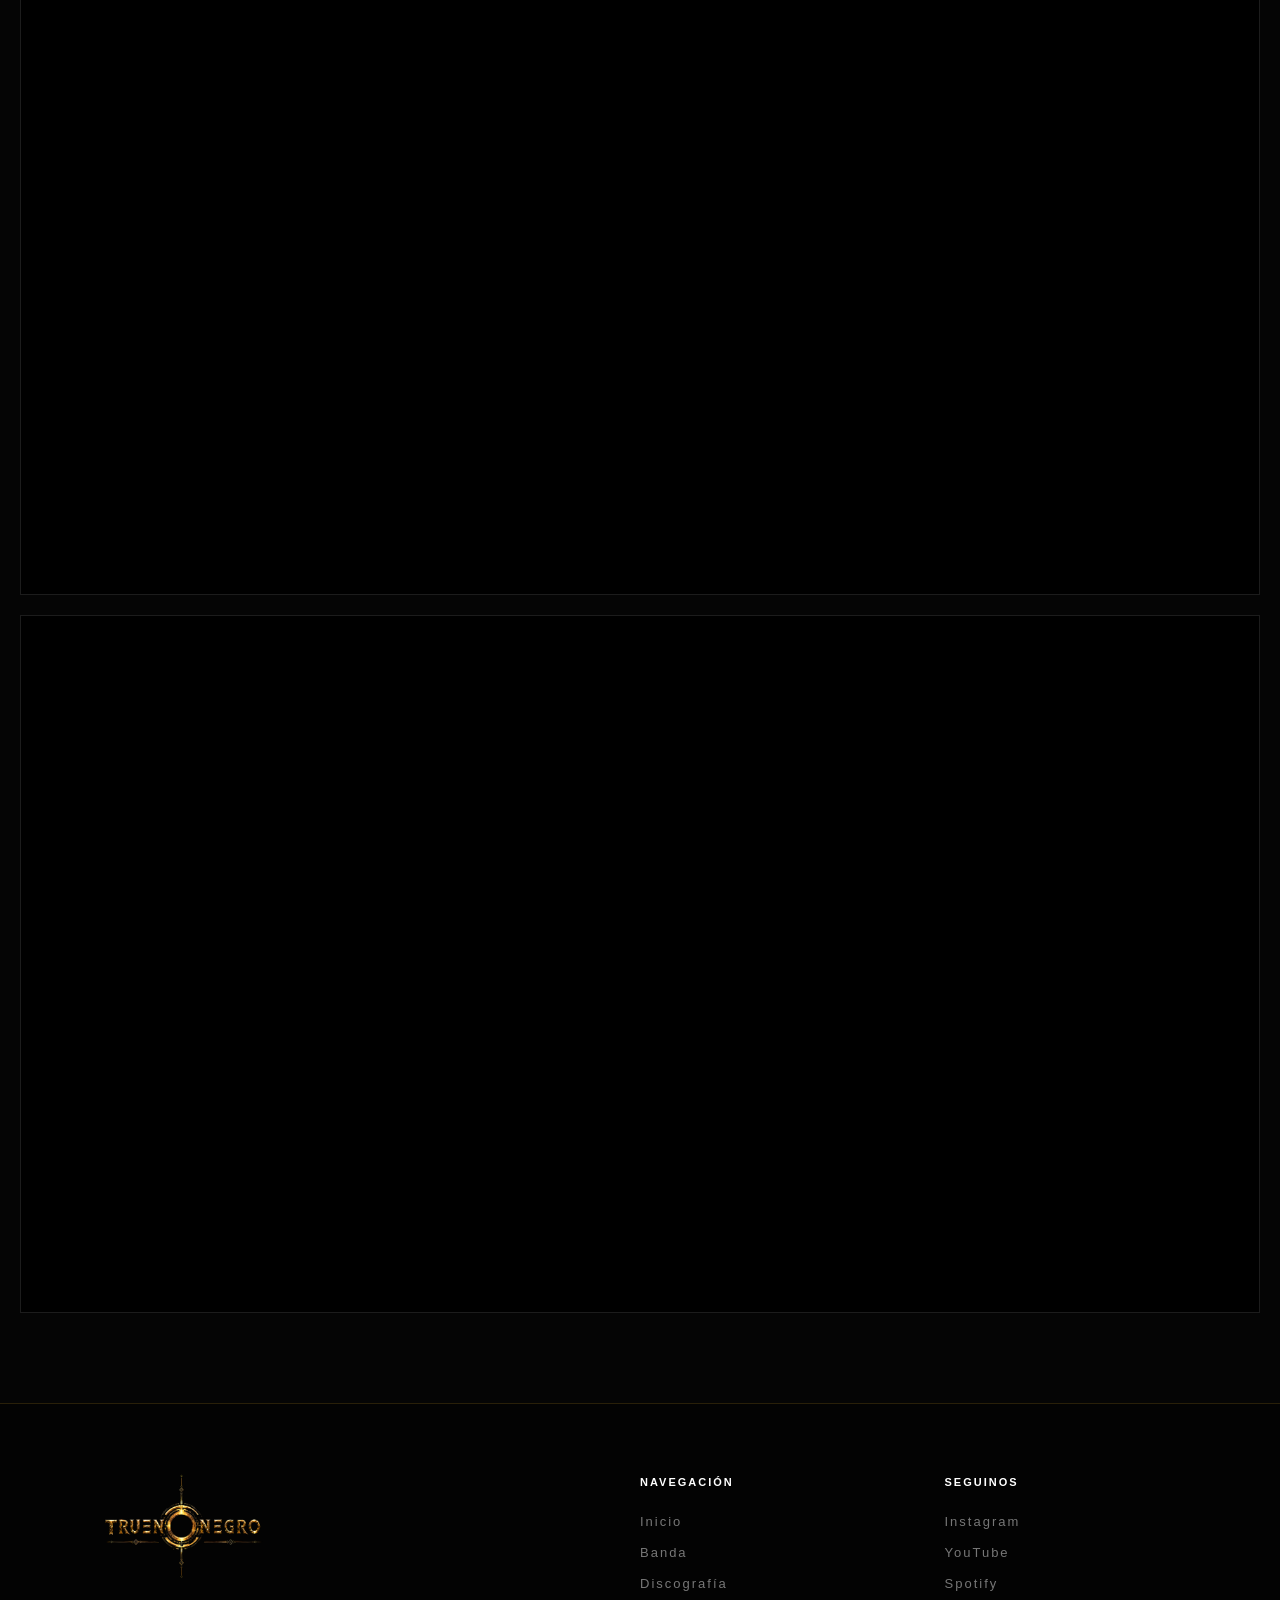
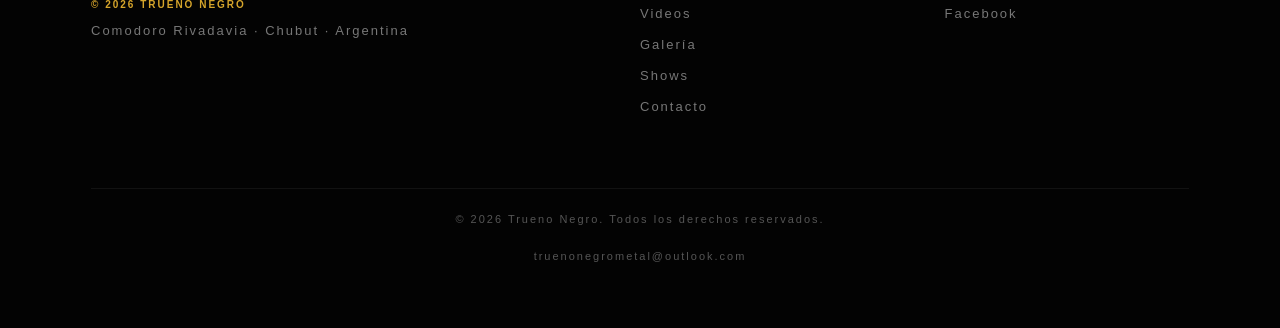
<file: videos.html>
<!DOCTYPE html>

<html lang="es">

<head>

    <meta charset="UTF-8">

    <meta name="viewport"
          content="width=device-width, initial-scale=1.0">

    <meta name="description"
          content="Trueno Negro - Videos oficiales, presentaciones en vivo y material audiovisual.">

    <title>Videos | Trueno Negro</title>

    <link rel="stylesheet" href="style.css">

</head>


<body>


<!-- =========================
     NAVEGACIÓN
========================= -->

<header class="header">

    <nav class="navbar">

        <a href="index.html#inicio" class="nav-logo">
            TRUENO NEGRO
        </a>


        <button class="menu-toggle" id="menu-toggle">
            ☰
        </button>


        <ul class="nav-menu" id="nav-menu">

            <li>
                <a href="index.html#inicio">Inicio</a>
            </li>

            <li>
                <a href="index.html#banda">La Banda</a>
            </li>

            <li>
                <a href="index.html#discografia">Discografía</a>
            </li>

            <li>
                <a href="videos.html">Videos</a>
            </li>

            <li>
                <a href="galeria.html">Galería</a>
            </li>

            <li>
                <a href="index.html#shows">Shows</a>
            </li>

            <li>
                <a href="index.html#contacto">Contacto</a>
            </li>

        </ul>

    </nav>

</header>


<!-- =========================
     VIDEOS
========================= -->

<main>

<section class="section videos" id="videos">

    <div class="section-container">

        <div class="section-label">
            AUDIOVISUAL
        </div>

        <h1>
            VIDEOS
        </h1>

        <p class="section-text">
            Videos oficiales, presentaciones en vivo y material
            audiovisual de Trueno Negro.
        </p>


        <!-- VIDEO DESTACADO -->

        <div class="video-featured">

            <div class="video-wrapper">

                <iframe
                    src="https://www.youtube.com/embed/ckSWY6lMQn8"
                    title="Trueno Negro"
                    frameborder="0"
                    allow="accelerometer; autoplay; clipboard-write; encrypted-media; gyroscope; picture-in-picture; web-share"
                    allowfullscreen>
                </iframe>

            </div>

        </div>


        <!-- OTROS VIDEOS -->

        <div class="videos-grid">


            <article class="video-card">

                <div class="video-wrapper">

                    <iframe
                        src="https://www.youtube.com/embed/ixY3-gAlvNA"
                        title="Trueno Negro"
                        frameborder="0"
                        allow="accelerometer; autoplay; clipboard-write; encrypted-media; gyroscope; picture-in-picture; web-share"
                        allowfullscreen>
                    </iframe>

                </div>

            </article>


            <article class="video-card">

                <div class="video-wrapper">

                    <iframe
                        src="https://www.youtube.com/embed/SRCXWiLzUdo"
                        title="Trueno Negro"
                        frameborder="0"
                        allow="accelerometer; autoplay; clipboard-write; encrypted-media; gyroscope; picture-in-picture; web-share"
                        allowfullscreen>
                    </iframe>

                </div>

            </article>


            <article class="video-card">

                <div class="video-wrapper">

                    <iframe
                        src="https://www.youtube.com/embed/6R61LfC5t_Q"
                        title="Trueno Negro"
                        frameborder="0"
                        allow="accelerometer; autoplay; clipboard-write; encrypted-media; gyroscope; picture-in-picture; web-share"
                        allowfullscreen>
                    </iframe>

                </div>

            </article>


            <article class="video-card">

                <div class="video-wrapper">

                    <iframe
                        src="https://www.youtube.com/embed/HCxhE_0_GEY"
                        title="Trueno Negro"
                        frameborder="0"
                        allow="accelerometer; autoplay; clipboard-write; encrypted-media; gyroscope; picture-in-picture; web-share"
                        allowfullscreen>
                    </iframe>

                </div>

            </article>


            <article class="video-card">

                <div class="video-wrapper">

                    <iframe
                        src="https://www.youtube.com/embed/zNSuB5PXlT4"
                        title="Trueno Negro"
                        frameborder="0"
                        allow="accelerometer; autoplay; clipboard-write; encrypted-media; gyroscope; picture-in-picture; web-share"
                        allowfullscreen>
                    </iframe>

                </div>

            </article>


        </div>

    </div>

</section>

</main>


<!-- =========================
     FOOTER
========================= -->

<footer class="site-footer">

    <div class="footer-container">

        <div class="footer-brand">

            <img
                src="assets/logo/logo.png"
                alt="Trueno Negro"
                class="footer-logo"
            >

            <p>
                Power Metal · Heavy Metal
            </p>

            <span>
                Comodoro Rivadavia · Chubut · Argentina
            </span>

        </div>


        <div class="footer-links">

            <h4>
                NAVEGACIÓN
            </h4>

            <a href="index.html#inicio">
                Inicio
            </a>

            <a href="index.html#banda">
                Banda
            </a>

            <a href="index.html#discografia">
                Discografía
            </a>

            <a href="videos.html">
                Videos
            </a>

            <a href="galeria.html">
                Galería
            </a>

            <a href="index.html#shows">
                Shows
            </a>

            <a href="index.html#contacto">
                Contacto
            </a>

        </div>


        <div class="footer-social">

            <h4>
                SEGUINOS
            </h4>

            <a href="https://www.instagram.com/trueno.negro.oficial"
               target="_blank">
                Instagram
            </a>

            <a href="https://www.youtube.com/@TruenoNegroOficial"
               target="_blank">
                YouTube
            </a>

            <a href="https://open.spotify.com/intl-es/artist/4HUM9pJGnHn9pqGxTWq7hb"
               target="_blank">
                Spotify
            </a>

            <a href="https://www.facebook.com/people/Trueno-Negro/100069870882959/"
               target="_blank">
                Facebook
            </a>

        </div>

    </div>


    <div class="footer-bottom">

        <span>
            © 2026 Trueno Negro. Todos los derechos reservados.
        </span>

        <a href="mailto:truenonegrometal@outlook.com">
            truenonegrometal@outlook.com
        </a>

    </div>

</footer>


<script src="script.js"></script>

</body>

</html>
</file>
<file: style.css>
/* =========================================================
   TRUENO NEGRO
   SITIO OFICIAL
   ========================================================= */


/* =========================================================
   VARIABLES
   ========================================================= */

:root {
    --black: #050505;
    --black-soft: #0b0b0b;
    --gold: #d6a52b;
    --gold-light: #f4d477;
    --white: #f5f5f5;
    --gray: #a0a0a0;
    --border: rgba(214, 165, 43, 0.25);

    --max-width: 1250px;
}


/* =========================================================
   RESET
   ========================================================= */

* {
    margin: 0;
    padding: 0;
    box-sizing: border-box;
}

html {
    scroll-behavior: smooth;
}

body {
    background: var(--black);
    color: var(--white);
    font-family: Arial, Helvetica, sans-serif;
    line-height: 1.6;
    overflow-x: hidden;
}

img {
    max-width: 100%;
    display: block;
}

a {
    color: inherit;
    text-decoration: none;
}


/* =========================================================
   HEADER
   ========================================================= */

.header {
    position: fixed;
    top: 0;
    left: 0;
    width: 100%;
    z-index: 1000;

    background: linear-gradient(
        to bottom,
        rgba(0, 0, 0, 0.75),
        transparent
    );

    transition: 0.4s ease;
}

.header.scrolled {
    background: rgba(5, 5, 5, 0.94);
    backdrop-filter: blur(12px);
    border-bottom: 1px solid var(--border);
}

.navbar {
    max-width: var(--max-width);
    height: 80px;
    margin: auto;

    padding: 0 30px;

    display: flex;
    align-items: center;
    justify-content: space-between;
}

.nav-logo {
    color: var(--gold-light);
    font-size: 18px;
    font-weight: 700;
    letter-spacing: 5px;

    transition: 0.3s ease;
}

.nav-logo:hover {
    color: white;
}

.nav-menu {
    display: flex;
    align-items: center;
    gap: 28px;

    list-style: none;
}

.nav-menu a {
    position: relative;

    font-size: 12px;
    font-weight: 600;
    letter-spacing: 1.5px;

    color: rgba(255, 255, 255, 0.8);

    transition: 0.3s ease;
}

.nav-menu a::after {
    content: "";

    position: absolute;
    left: 0;
    bottom: -8px;

    width: 0;
    height: 1px;

    background: var(--gold-light);

    transition: 0.3s ease;
}

.nav-menu a:hover {
    color: white;
}

.nav-menu a:hover::after {
    width: 100%;
}


/* =========================================================
   MOBILE MENU
   ========================================================= */

.menu-toggle {
    display: none;

    border: 0;
    background: transparent;

    color: white;

    font-size: 28px;
    cursor: pointer;
}


/* =========================================================
   HERO
   ========================================================= */

.hero {
    position: relative;

    min-height: 100vh;

    display: flex;
    align-items: center;
    justify-content: center;

    text-align: center;

    background:
        linear-gradient(
            90deg,
            rgba(0, 0, 0, 0.72),
            rgba(0, 0, 0, 0.20),
            rgba(0, 0, 0, 0.72)
        ),
        linear-gradient(
            180deg,
            rgba(0, 0, 0, 0.30),
            rgba(0, 0, 0, 0.25),
            #050505
        ),
        url("assets/images/banda.jpg");

    background-size: cover;
    background-position: center;

    overflow: hidden;
}


/* brillo cinematográfico */

.hero::before {
    content: "";

    position: absolute;
    inset: 0;

    background:
        radial-gradient(
            circle at center,
            rgba(214, 165, 43, 0.16),
            transparent 35%
        );

    pointer-events: none;
}


/* oscurecimiento inferior */

.hero::after {
    content: "";

    position: absolute;
    left: 0;
    right: 0;
    bottom: 0;

    height: 35%;

    background: linear-gradient(
        to top,
        var(--black),
        transparent
    );

    pointer-events: none;
}

.hero-overlay {
    position: absolute;
    inset: 0;

    background:
        radial-gradient(
            circle,
            transparent 0%,
            rgba(0, 0, 0, 0.30) 60%,
            rgba(0, 0, 0, 0.65) 100%
        );
}

.hero-content {
    position: relative;
    z-index: 2;

    width: min(900px, 90%);

    display: flex;
    flex-direction: column;
    align-items: center;

    animation: heroAppear 1.5s ease forwards;
}


/* LOGO */

.hero-logo {
    width: min(650px, 78vw);
    height: auto;

    filter:
        drop-shadow(0 0 12px rgba(214, 165, 43, 0.35))
        drop-shadow(0 0 35px rgba(214, 165, 43, 0.20));

    animation: logoGlow 4s ease-in-out infinite;

    position: relative;
    z-index: 3;
}


/* subtítulo */

.hero-subtitle {
    margin-top: 18px;

    color: rgba(255, 255, 255, 0.8);

    font-size: 12px;
    letter-spacing: 6px;
    font-weight: 600;
}


/* =========================================================
   BOTONES
   ========================================================= */

.hero-buttons {
    margin-top: 38px;

    display: flex;
    gap: 15px;
    justify-content: center;
    flex-wrap: wrap;
}

.btn {
    display: inline-flex;
    align-items: center;
    justify-content: center;

    min-width: 210px;
    padding: 14px 25px;

    border: 1px solid var(--gold);

    font-size: 11px;
    font-weight: 700;
    letter-spacing: 2px;

    transition:
        transform 0.3s ease,
        background 0.3s ease,
        color 0.3s ease,
        box-shadow 0.3s ease;
}

.btn-primary {
    background: var(--gold);
    color: #050505;
}

.btn-primary:hover {
    background: var(--gold-light);

    transform: translateY(-3px);

    box-shadow:
        0 10px 30px rgba(214, 165, 43, 0.25);
}

.btn-secondary {
    background: rgba(0, 0, 0, 0.35);
    color: white;
}

.btn-secondary:hover {
    background: white;
    color: black;

    transform: translateY(-3px);
}


/* =========================================================
   SCROLL
   ========================================================= */

.scroll-down {
    position: absolute;

    z-index: 5;

    bottom: 30px;
    left: 50%;

    transform: translateX(-50%);

    color: var(--gold-light);

    font-size: 28px;

    animation: scrollBounce 2s infinite;
}


/* =========================================================
   SECCIONES
   ========================================================= */

.section {
    position: relative;

    padding: 130px 30px;

    background: var(--black);
}

.section:nth-of-type(even) {
    background: var(--black-soft);
}

.section-container {
    max-width: var(--max-width);
    margin: auto;
}

.section-label {
    margin-bottom: 15px;

    color: var(--gold);

    font-size: 11px;
    font-weight: 700;
    letter-spacing: 4px;
}

.section h2 {
    margin-bottom: 25px;

    font-size: clamp(38px, 6vw, 75px);
    line-height: 1;

    letter-spacing: -2px;
}

.section-text {
    max-width: 750px;

    margin-bottom: 20px;

    color: var(--gray);

    font-size: 17px;
}


/* =========================================================
   NEOGENESIS
   ========================================================= */

.featured {
    min-height: 65vh;

    display: flex;
    align-items: center;

    background:
        linear-gradient(
            90deg,
            rgba(5, 5, 5, 0.96),
            rgba(5, 5, 5, 0.75),
            rgba(5, 5, 5, 0.96)
        ),
        url("assets/albums/neogenesis.jpg");

    background-size: cover;
    background-position: center;
}

.featured h2 {
    color: white;
}

.featured p {
    margin-bottom: 25px;

    color: var(--gray);

    font-size: 20px;
}


/* =========================================================
   LINKS
   ========================================================= */

.text-link {
    display: inline-block;

    color: var(--gold-light);

    font-size: 11px;
    font-weight: 700;
    letter-spacing: 2px;

    transition: 0.3s ease;
}

.text-link:hover {
    color: white;
    transform: translateX(5px);
}


/* =========================================================
   INTEGRANTES
   ========================================================= */

.members {
    background: #080808;
}

.members-grid {
    display: grid;

    grid-template-columns:
        repeat(4, 1fr);

    gap: 18px;

    margin-top: 55px;
}

.member {
    position: relative;

    background: #101010;

    border: 1px solid rgba(255, 255, 255, 0.06);

    overflow: hidden;

    transition:
        transform 0.4s ease,
        border-color 0.4s ease;
}

.member:hover {
    transform: translateY(-8px);

    border-color:
        rgba(214, 165, 43, 0.45);
}


/* FOTO */

.member-image {
    position: relative;

    width: 100%;
    aspect-ratio: 5 / 4;

    background-size: cover;
    background-position: center top;

    transition:
        transform 0.6s ease;
}


/* OSCURECIMIENTO INFERIOR */

.member-image::after {
    content: "";

    position: absolute;

    inset: 0;

    background:
        linear-gradient(
            to top,
            rgba(0, 0, 0, 0.90),
            rgba(0, 0, 0, 0.10) 65%,
            transparent
        );
}


/* ZOOM */

.member:hover .member-image {
    transform: scale(1.04);
}


/* INFORMACIÓN */

.member-info {
    position: absolute;

    left: 0;
    right: 0;
    bottom: 0;

    padding: 25px;

    z-index: 2;
}

.member-info h3 {
    margin: 0 0 6px;

    font-size: 21px;

    color: white;
}

.member-info p {
    margin: 0;

    color: var(--gold);

    font-size: 10px;

    font-weight: 700;

    letter-spacing: 2px;

    text-transform: uppercase;
}

/* =========================================================
   DISCOGRAFÍA
   ========================================================= */

.discography {
    background:
        radial-gradient(
            circle at 80% 20%,
            rgba(214, 165, 43, 0.06),
            transparent 35%
        ),
        #080808;
}


/* =========================================================
   NEOGENESIS DESTACADO
   ========================================================= */

.album-featured {
    position: relative;

    margin-top: 60px;

    min-height: 520px;

    display: grid;

    grid-template-columns: 1.1fr 0.9fr;

    background: #0d0d0d;

    border: 1px solid rgba(214, 165, 43, 0.20);

    overflow: hidden;
}


/* PORTADA */

.album-featured-image {
    position: relative;

    overflow: hidden;
}

.album-featured-image::after {
    content: "";

    position: absolute;

    inset: 0;

    background:
        linear-gradient(
            90deg,
            transparent 60%,
            #0d0d0d 100%
        );
}

.album-featured-image img {
    width: 100%;
    height: 100%;

    object-fit: cover;

    transition:
        transform 0.8s ease;
}

.album-featured:hover
.album-featured-image img {
    transform: scale(1.04);
}


/* INFORMACIÓN */

.album-featured-info {
    display: flex;

    flex-direction: column;

    justify-content: center;

    padding: 70px;
}

.album-year {
    color: var(--gold);

    font-size: 11px;

    font-weight: 700;

    letter-spacing: 3px;
}

.album-featured-info h3 {
    margin: 15px 0 25px;

    font-size: clamp(45px, 6vw, 80px);

    line-height: 0.9;

    letter-spacing: -3px;
}

.album-featured-info p {
    max-width: 430px;

    margin-bottom: 35px;

    color: var(--gray);

    font-size: 16px;
}


/* =========================================================
   OTROS LANZAMIENTOS
   ========================================================= */

.albums-grid {
    display: grid;

    grid-template-columns:
        repeat(4, 1fr);

    gap: 20px;

    margin-top: 25px;
}

.album {
    background: #101010;

    border: 1px solid rgba(255, 255, 255, 0.06);

    overflow: hidden;

    transition:
        transform 0.4s ease,
        border-color 0.4s ease;
}

.album:hover {
    transform: translateY(-8px);

    border-color:
        rgba(214, 165, 43, 0.40);
}


/* PORTADAS */

.album-cover {
    overflow: hidden;

    aspect-ratio: 1 / 1;
}

.album-cover img {
    width: 100%;
    height: 100%;

    object-fit: cover;

    transition:
        transform 0.6s ease;
}

.album:hover .album-cover img {
    transform: scale(1.05);
}


/* INFORMACIÓN */

.album-info {
    padding: 22px;
}

.album-info span {
    color: var(--gold);

    font-size: 10px;

    font-weight: 700;

    letter-spacing: 2px;
}

.album-info h3 {
    margin: 8px 0 18px;

    min-height: 45px;

    font-size: 17px;

    line-height: 1.2;
}


/* =========================================================
   VIDEOS
   ========================================================= */

.videos {
    background:
        radial-gradient(
            circle at 50% 20%,
            rgba(214, 165, 43, 0.06),
            transparent 40%
        ),
        #050505;
}


/* =========================================================
   VIDEO DESTACADO
   ========================================================= */

.video-featured {
    margin-top: 55px;

    width: 100%;

    background: #0b0b0b;

    border: 1px solid rgba(214, 165, 43, 0.20);

    overflow: hidden;
}


/* =========================================================
   VIDEOS SECUNDARIOS
   ========================================================= */

.videos-grid {
    display: grid;

    grid-template-columns:
        repeat(2, 1fr);

    gap: 20px;

    margin-top: 20px;
}

.video-card {
    background: #0b0b0b;

    border: 1px solid rgba(255, 255, 255, 0.07);

    overflow: hidden;

    transition:
        transform 0.4s ease,
        border-color 0.4s ease;
}

.video-card:hover {
    transform: translateY(-6px);

    border-color:
        rgba(214, 165, 43, 0.40);
}


/* =========================================================
   CONTENEDOR YOUTUBE
   ========================================================= */

.video-wrapper {
    position: relative;

    width: 100%;

    aspect-ratio: 16 / 9;

    background: #000;
}

.video-wrapper iframe {
    position: absolute;

    top: 0;
    left: 0;

    width: 100%;
    height: 100%;

    border: 0;
}

/* =========================================================
   GALERÍA — ESCRITORIO
   ========================================================= */

.gallery {
    background: #050505;
}

.gallery-grid {
    width: 100%;
    margin-top: 55px;

    display: grid !important;

    grid-template-columns: repeat(4, minmax(0, 1fr)) !important;

    grid-auto-rows: auto !important;

    gap: 14px;
}


/* =========================================================
   CONTENEDOR DE CADA FOTO
   ========================================================= */

.gallery-item {
    position: relative;

    width: 100% !important;
    height: auto !important;

    aspect-ratio: 4 / 3 !important;

    overflow: hidden;

    background: #0c0c0c;

    cursor: pointer;

    opacity: 1;
    visibility: visible;
}


/* =========================================================
   IMAGEN
   ========================================================= */

.gallery-item img {
    display: block;

    width: 100% !important;
    height: 100% !important;

    object-fit: cover !important;

    opacity: 1;
    visibility: visible;

    transition:
        transform 0.6s ease,
        filter 0.6s ease;
}


/* =========================================================
   HOVER
   ========================================================= */

.gallery-item:hover img {
    transform: scale(1.05);
    filter: brightness(0.85);
}


/* =========================================================
   TABLET
   ========================================================= */

@media (max-width: 900px) {

    .gallery-grid {
        grid-template-columns: repeat(2, minmax(0, 1fr)) !important;
    }

}


/* =========================================================
   CELULAR
   ========================================================= */

@media (max-width: 600px) {

    .gallery-grid {
        grid-template-columns: 1fr !important;
        gap: 10px;
        margin-top: 35px;
    }

    .gallery-item {
        aspect-ratio: 4 / 3 !important;
    }

}
/* =========================================================
   SHOWS
   ========================================================= */

.show-tickets {
    display: flex;
    gap: 14px;
    flex-wrap: wrap;
    margin-top: 30px;
}

.show-tickets .btn {
    text-align: center;
}

.show-transfer {
    margin-top: 25px;
    color: rgba(255, 255, 255, 0.65);
    font-size: 13px;
    line-height: 1.7;
}

.show-transfer strong {
    color: var(--gold);
    letter-spacing: 1px;
}

.show-card {
    margin-top: 50px;

    padding: 35px;

    border-left: 2px solid var(--gold);

    background: #101010;
}

.show-date {
    color: var(--gold);

    font-size: 11px;
    font-weight: 700;
    letter-spacing: 3px;
}

.show-card h3 {
    margin: 10px 0;

    font-size: 28px;
}

.show-card p {
    color: var(--gray);
}

/* =========================================================
   SHOWS
========================================================= */

.shows {
    background: #080808;
}

.shows-grid {
    display: grid;

    grid-template-columns: repeat(2, 1fr);

    gap: 28px;

    margin-top: 55px;
}


/* =========================================================
   TARJETA DEL SHOW
========================================================= */

.show-card {
    position: relative;

    background: #101010;

    border: 1px solid rgba(255, 255, 255, 0.08);

    overflow: hidden;

    transition:
        transform 0.4s ease,
        border-color 0.4s ease;
}

.show-card:hover {
    transform: translateY(-6px);

    border-color:
        rgba(214, 165, 43, 0.45);
}


/* =========================================================
   IMAGEN DEL SHOW
========================================================= */

.show-image {
    width: 100%;

    overflow: hidden;

    background: #050505;

    line-height: 0;
}

.show-image img {
    width: 100%;
    height: auto;

    display: block;

    object-fit: contain;

    transition:
        transform 0.6s ease;
}

.show-card:hover .show-image img {
    transform: scale(1.02);
}

.show-card:hover .show-image img {
    transform: scale(1.03);
}


/* =========================================================
   INFORMACIÓN
========================================================= */

.show-info {
    padding: 30px;
}


.show-date {
    display: block;

    margin-bottom: 10px;

    color: var(--gold);

    font-size: 12px;

    font-weight: 700;

    letter-spacing: 3px;
}


.show-info h3 {
    margin: 0 0 8px;

    color: white;

    font-size: 28px;

    letter-spacing: 1px;
}


.show-location {
    margin: 0 0 18px;

    color: rgba(255, 255, 255, 0.65);

    font-size: 12px;

    letter-spacing: 2px;

    text-transform: uppercase;
}


.show-artist {
    margin-bottom: 20px;

    color: var(--gold);

    font-size: 11px;

    font-weight: 700;

    letter-spacing: 1.5px;
}


.show-description {
    margin: 0;

    color: rgba(255, 255, 255, 0.75);

    font-size: 14px;

    line-height: 1.8;
}


/* =========================================================
   BOTÓN ENTRADAS
========================================================= */

.show-ticket {
    display: inline-flex;

    align-items: center;
    justify-content: center;

    margin-top: 28px;

    min-width: 210px;

    text-decoration: none;
}

@media (max-width: 768px) {

    .shows-grid {
        grid-template-columns: 1fr;

        gap: 25px;

        margin-top: 40px;
    }


    .show-info {
        padding: 24px;
    }


    .show-info h3 {
        font-size: 24px;
    }


    .show-description {
        font-size: 13px;

        line-height: 1.75;
    }


    .show-ticket {
        width: 100%;
    }

}


/* =========================================================
   CONTACTO
   ========================================================= */

.contact {
    background:
        radial-gradient(
            circle at 50% 100%,
            rgba(214, 165, 43, 0.08),
            transparent 45%
        ),
        #080808;
}

.contact-grid {
    display: grid;

    grid-template-columns:
        repeat(2, 1fr);

    gap: 15px;

    margin-top: 55px;
}

.social-card {
    position: relative;

    display: flex;

    align-items: center;

    gap: 20px;

    min-height: 110px;

    padding: 25px;

    color: white;

    text-decoration: none;

    background: #101010;

    border: 1px solid rgba(255, 255, 255, 0.07);

    transition:
        transform 0.35s ease,
        border-color 0.35s ease,
        background 0.35s ease;
}

.social-card:hover {
    transform: translateY(-5px);

    background: #141414;

    border-color:
        rgba(214, 165, 43, 0.45);
}

.social-icon {
    width: 55px;
    height: 55px;

    flex-shrink: 0;

    display: flex;

    align-items: center;
    justify-content: center;

    border: 1px solid
        rgba(214, 165, 43, 0.35);

    color: var(--gold);

    font-size: 24px;
}

.social-card span {
    display: block;

    margin-bottom: 5px;

    color: var(--gold);

    font-size: 9px;

    font-weight: 700;

    letter-spacing: 2px;
}

.social-card h3 {
    margin: 0;

    font-size: 18px;
}

.social-arrow {
    margin-left: auto;

    color: var(--gold);

    font-size: 22px;

    transition:
        transform 0.3s ease;
}

.social-card:hover .social-arrow {
    transform:
        translate(4px, -4px);
}


/* =========================================================
   FOOTER
   ========================================================= */

footer {
    padding: 40px 30px;

    border-top: 1px solid rgba(255, 255, 255, 0.07);

    background: #030303;

    text-align: center;

    color: #666;

    font-size: 11px;

    letter-spacing: 2px;
}

footer p + p {
    margin-top: 8px;
}


/* =========================================================
   ANIMACIONES
   ========================================================= */

@keyframes heroAppear {

    from {
        opacity: 0;
        transform: translateY(30px);
    }

    to {
        opacity: 1;
        transform: translateY(0);
    }

}


@keyframes logoGlow {

    0%,
    100% {
        filter:
            drop-shadow(
                0 0 15px rgba(214, 165, 43, 0.25)
            );
    }

    50% {
        filter:
            drop-shadow(
                0 0 35px rgba(214, 165, 43, 0.45)
            );
    }

}


@keyframes scrollBounce {

    0%,
    100% {
        transform:
            translateX(-50%)
            translateY(0);
    }

    50% {
        transform:
            translateX(-50%)
            translateY(10px);
    }

}


/* =========================================================
   RESPONSIVE
   ========================================================= */

@media (max-width: 900px) {

       .gallery-grid {
        grid-template-columns: repeat(2, 1fr);

        grid-auto-rows: 240px;
    }

    .nav-menu {
        gap: 15px;
    }

    .members-grid {
        grid-template-columns:
            repeat(2, 1fr);
    }

    .albums-grid {
        grid-template-columns:
            repeat(2, 1fr);
    }

}


@media (max-width: 700px) {

    .pmf-logo {
        width: 240px;
        max-width: 85%;
    }

}

   /* =========================================================
   MENÚ MOBILE
   ========================================================= */

.menu-toggle {
    display: block;

    background: none;

    border: none;

    color: var(--gold);

    font-size: 26px;

    cursor: pointer;

    padding: 5px;
}


.nav-menu {
    position: absolute;

    top: 100%;

    left: 0;

    right: 0;

    display: flex;

    flex-direction: column;

    gap: 0;

    background: rgba(5, 5, 5, 0.98);

    border-top: 1px solid
        rgba(214, 165, 43, 0.2);

    padding: 10px 0;

    opacity: 0;

    visibility: hidden;

    transform: translateY(-10px);

    transition:
        opacity 0.25s ease,
        transform 0.25s ease,
        visibility 0.25s ease;
}


.nav-menu.active {
    opacity: 1;

    visibility: visible;

    transform: translateY(0);
}


.nav-menu li {
    width: 100%;
}


.nav-menu li a {
    display: block;

    width: 100%;

    padding: 16px 25px;

    text-align: center;

    font-size: 12px;
}


.nav-menu li a:hover {
    background:
        rgba(214, 165, 43, 0.08);
}
   

       /* =====================================================
       FOOTER — MOBILE
       ===================================================== */

    .site-footer {
        padding-top: 50px;
    }

    .footer-container {
        grid-template-columns: 1fr;

        gap: 40px;

        padding-bottom: 40px;
    }

    .footer-logo {
        width: 150px;
    }

    .footer-bottom {
        flex-direction: column;

        align-items: flex-start;

        gap: 8px;
    }
   

       /* =====================================================
       CONTACTO — MOBILE
       ===================================================== */

    .contact-grid {
        grid-template-columns: 1fr;
    }

    .social-card {
        min-height: 95px;

        padding: 20px;
    }

    .social-card h3 {
        font-size: 16px;
    }

       /* =====================================================
       LIGHTBOX — MOBILE
       ===================================================== */

    .lightbox {
        padding: 15px;
    }

    .lightbox-content {
        height: 85vh;
    }

    .lightbox-content img {
        max-width: 100%;
        max-height: 85vh;
    }

    .lightbox-close {
        top: 10px;
        right: 15px;

        font-size: 36px;
    }

    .lightbox-prev {
        left: 8px;

        font-size: 48px;
    }

    .lightbox-next {
        right: 8px;

        font-size: 48px;
    }

       .gallery-grid {
        grid-template-columns: 1fr;

        grid-auto-rows: 300px;

        gap: 6px;
    }

   
   
       /* =====================================================
       VIDEOS — MOBILE
       ===================================================== */

    .videos-grid {
        grid-template-columns: 1fr;
    }

    .video-featured {
        margin-top: 35px;
    }

       /* =========================================================
       DISCOGRAFÍA — MOBILE
       ========================================================= */

    .album-featured {
        grid-template-columns: 1fr;
        min-height: auto;
    }

    .album-featured-image {
        height: 380px;
    }

    .album-featured-image::after {
        background:
            linear-gradient(
                to bottom,
                transparent 55%,
                #0d0d0d 100%
            );
    }

    .album-featured-info {
        padding: 35px 25px 40px;
    }

    .album-featured-info h3 {
        font-size: 50px;
    }

    .albums-grid {
        grid-template-columns: 1fr;
    }

    .album-info h3 {
        min-height: auto;
    }

    .navbar {
        height: 70px;
        padding: 0 20px;
    }

    .nav-logo {
        font-size: 14px;
        letter-spacing: 3px;
    }

    .menu-toggle {
        display: block;
    }

    .nav-menu {
        position: absolute;

        top: 70px;
        left: 0;

        width: 100%;

        padding: 25px;

        flex-direction: column;
        align-items: flex-start;

        background: rgba(5, 5, 5, 0.97);

        border-bottom: 1px solid var(--border);

        opacity: 0;
        visibility: hidden;

        transform: translateY(-10px);

        transition: 0.3s ease;
    }

    .nav-menu.active {
        opacity: 1;
        visibility: visible;

        transform: translateY(0);
    }

    .nav-menu a {
        font-size: 12px;
    }

    .hero {
        min-height: 100svh;

        background-position: center;
    }

    .hero-logo {
        width: 95vw;
    }

    .hero-subtitle {
        font-size: 9px;
        letter-spacing: 3px;
    }

    .hero-buttons {
        width: 100%;

        flex-direction: column;

        align-items: center;
    }

    .btn {
        width: min(300px, 90%);
    }

    .section {
        padding: 90px 20px;
    }

    .section h2 {
        font-size: 45px;
    }

    .members-grid {
        grid-template-columns: 1fr;
    }

    .albums-grid {
        grid-template-columns: 1fr;
    }

    .gallery-grid {
        grid-template-columns: 1fr;
    }

    .gallery-empty {
        grid-column: auto;
    }

    .video-placeholder {
        min-height: 300px;
    }

}


@media (max-width: 400px) {

    .hero-subtitle {
        font-size: 8px;
        letter-spacing: 2px;
    }

    .section h2 {
        font-size: 38px;
    }

}

/* =========================================================
   GALERÍA — LIGHTBOX
   ========================================================= */

.lightbox {
    position: fixed;

    inset: 0;

    z-index: 9999;

    display: flex;

    align-items: center;
    justify-content: center;

    padding: 40px;

    background:
        rgba(0, 0, 0, 0.94);

    opacity: 0;

    visibility: hidden;

    pointer-events: none;

    transition:
        opacity 0.3s ease,
        visibility 0.3s ease;
}


/* LIGHTBOX ABIERTO */

.lightbox.active {
    opacity: 1;

    visibility: visible;

    pointer-events: auto;
}


/* IMAGEN */

.lightbox-content {
    width: 100%;

    max-width: 1200px;

    height: 90vh;

    display: flex;

    align-items: center;
    justify-content: center;
}

.lightbox-content img {
    max-width: 100%;

    max-height: 90vh;

    width: auto;
    height: auto;

    object-fit: contain;

    box-shadow:
        0 0 60px rgba(0, 0, 0, 0.8);
}


/* BOTONES */

.lightbox-close,
.lightbox-prev,
.lightbox-next {
    position: absolute;

    border: 0;

    background: transparent;

    color: white;

    cursor: pointer;

    z-index: 2;

    transition:
        color 0.25s ease,
        transform 0.25s ease;
}


/* CERRAR */

.lightbox-close {
    top: 20px;

    right: 30px;

    font-size: 42px;

    line-height: 1;
}

.lightbox-close:hover {
    color: var(--gold);

    transform: scale(1.15);
}


/* ANTERIOR */

.lightbox-prev {
    left: 25px;

    top: 50%;

    transform: translateY(-50%);

    font-size: 65px;
}

.lightbox-prev:hover {
    color: var(--gold);

    transform:
        translateY(-50%)
        scale(1.15);
}


/* SIGUIENTE */

.lightbox-next {
    right: 25px;

    top: 50%;

    transform: translateY(-50%);

    font-size: 65px;
}

.lightbox-next:hover {
    color: var(--gold);

    transform:
        translateY(-50%)
        scale(1.15);
}

/* =========================================================
   ANIMACIONES DE SCROLL
   ========================================================= */

.scroll-animation {
    opacity: 0;
    transform: translateY(35px);

    transition:
        opacity 0.8s ease,
        transform 0.8s ease;
}

.scroll-animation.visible {
    opacity: 1;
    transform: translateY(0);
}


/* =========================================================
   ANIMACIÓN ESCALONADA DE ÁLBUMES
   ========================================================= */

.album:nth-child(1) {
    transition-delay: 0.05s;
}

.album:nth-child(2) {
    transition-delay: 0.10s;
}

.album:nth-child(3) {
    transition-delay: 0.15s;
}

.album:nth-child(4) {
    transition-delay: 0.20s;
}

.album:nth-child(5) {
    transition-delay: 0.25s;
}


/* =========================================================
   ANIMACIÓN ESCALONADA DE INTEGRANTES
   ========================================================= */

.member:nth-child(1) {
    transition-delay: 0.05s;
}

.member:nth-child(2) {
    transition-delay: 0.10s;
}

.member:nth-child(3) {
    transition-delay: 0.15s;
}

.member:nth-child(4) {
    transition-delay: 0.20s;
}


/* =========================================================
   FOOTER
   ========================================================= */

.site-footer {
    background: #030303;

    border-top: 1px solid
        rgba(214, 165, 43, 0.18);

    padding-top: 70px;
}

.footer-container {
    width: min(1200px, 90%);

    margin: 0 auto;

    display: grid;

    grid-template-columns:
        2fr 1fr 1fr;

    gap: 60px;

    padding-bottom: 60px;
}


/* MARCA */

.footer-brand {
    display: flex;

    flex-direction: column;

    align-items: flex-start;
}

.footer-logo {
    width: 180px;

    height: auto;

    margin-bottom: 18px;
}

.footer-brand p {
    margin: 0 0 8px;

    color: var(--gold);

    font-size: 10px;

    font-weight: 700;

    letter-spacing: 2px;

    text-transform: uppercase;
}

.footer-brand span {
    color: #777;

    font-size: 13px;
}


/* COLUMNAS */

.footer-links,
.footer-social {
    display: flex;

    flex-direction: column;

    align-items: flex-start;
}

.footer-links h4,
.footer-social h4 {
    margin: 0 0 20px;

    color: white;

    font-size: 11px;

    letter-spacing: 2px;
}

.footer-links a,
.footer-social a {
    margin-bottom: 10px;

    color: #777;

    font-size: 13px;

    text-decoration: none;

    transition:
        color 0.25s ease,
        transform 0.25s ease;
}

.footer-links a:hover,
.footer-social a:hover {
    color: var(--gold);

    transform: translateX(4px);
}


/* COPYRIGHT */

.footer-bottom {
    width: min(1200px, 90%);

    margin: 0 auto;

    padding: 22px 0;

    display: flex;

    justify-content: space-between;

    align-items: center;

    gap: 20px;

    border-top: 1px solid
        rgba(255, 255, 255, 0.06);

    color: #555;

    font-size: 11px;
}

.footer-bottom a {
    color: #555;

    text-decoration: none;

    transition:
        color 0.25s ease;
}

.footer-bottom a:hover {
    color: var(--gold);
}


/* =========================================================
   DISCOGRAFÍA — EFECTO SPOTIFY
   ========================================================= */

.album-cover {
    position: relative;
    overflow: hidden;
}

.album-cover::after {
    content: "▶  ESCUCHAR";

    position: absolute;
    inset: 0;

    display: flex;
    align-items: center;
    justify-content: center;

    background: rgba(0, 0, 0, 0.65);

    color: var(--gold);

    font-size: 12px;
    font-weight: 700;
    letter-spacing: 2px;

    opacity: 0;

    transition: opacity 0.35s ease;
}

.album:hover .album-cover::after {
    opacity: 1;
}

.album-featured-image {
    position: relative;
    overflow: hidden;
}

.album-featured-image::before {
    content: "▶  ESCUCHAR";

    position: absolute;
    inset: 0;

    z-index: 2;

    display: flex;
    align-items: center;
    justify-content: center;

    background: rgba(0, 0, 0, 0.60);

    color: var(--gold);

    font-size: 13px;
    font-weight: 700;
    letter-spacing: 2px;

    opacity: 0;

    transition: opacity 0.35s ease;
}

.album-featured-image:hover::before {
    opacity: 1;
}


html {
    scroll-behavior: smooth;
}


section {
    scroll-margin-top: 90px;
}



/* =========================================================
   LA BANDA
   ========================================================= */

.band-image {
    width: 100%;
    max-width: 1100px;

    margin: 45px auto 55px;

    overflow: hidden;

    border: 1px solid
        rgba(214, 165, 43, 0.35);
}

.band-image img {
    width: 100%;

    display: block;

    height: auto;
}


/* PRESENTACIÓN */

.band-intro {
    max-width: 850px;

    margin: 0 auto;
}


/* BIOGRAFÍA */

.band-history {
    max-width: 850px;

    margin: 75px auto 90px;

    padding: 40px;

    border-left: 2px solid var(--gold);

    background: rgba(255, 255, 255, 0.025);
}

.band-history .section-label {
    margin-bottom: 25px;
}

.band-history p {
    margin: 0 0 22px;

    color: #aaa;

    font-size: 15px;

    line-height: 1.8;
}

.band-history p:last-child {
    margin-bottom: 0;
}


/* FORMACIÓN */

.band-lineup {
    margin-top: 70px;
}

.band-lineup > h3 {
    margin: 10px 0 40px;

    font-size: 28px;

    letter-spacing: 2px;
}

.lineup-grid {
    display: grid;

    grid-template-columns:
        repeat(2, 1fr);

    gap: 1px;

    background:
        rgba(214, 165, 43, 0.25);

    border: 1px solid
        rgba(214, 165, 43, 0.25);
}

.lineup-member {
    padding: 35px;

    background: #0b0b0b;
}

.lineup-member span {
    display: block;

    margin-bottom: 12px;

    color: var(--gold);

    font-size: 9px;

    font-weight: 700;

    letter-spacing: 3px;
}

.lineup-member h4 {
    margin: 0;

    color: white;

    font-size: 21px;

    letter-spacing: 1px;
}


/* MANAGEMENT */

.band-management {
    margin-top: 90px;

    padding: 45px;

    text-align: center;

    border-top: 1px solid
        rgba(214, 165, 43, 0.25);

    border-bottom: 1px solid
        rgba(214, 165, 43, 0.25);
}

.management-label {
    display: block;

    margin-bottom: 12px;

    color: var(--gold);

    font-size: 9px;

    font-weight: 700;

    letter-spacing: 3px;
}

.band-management h3 {
    margin: 0 0 10px;

    color: white;

    font-size: 24px;

    letter-spacing: 2px;
}

.band-management p {
    margin: 0;

    color: #777;

    font-size: 13px;
}


.pmf-logo {
    display: block;

    width: 780px;
    max-width: 85%;

    height: auto;

    margin: 0 auto 28px;
}


/* =========================================================
   HERO MOBILE — PANEO AUTOMÁTICO DE LA FOTO
   ========================================================= */

@media (max-width: 700px) {

    .hero {
        background-position: center center;

        animation: heroMobilePan 15s ease-in-out infinite;
    }

}


/* =========================================================
   MOVIMIENTO DE LA IMAGEN
   ========================================================= */

@keyframes heroMobilePan {

    0% {
        background-position: 15% center;
    }

    33% {
        background-position: 50% center;
    }

    66% {
        background-position: 85% center;
    }

    100% {
        background-position: 15% center;
    }

}

/* =========================================================
   AJUSTES ESCRITORIO — INTEGRANTES Y DISCOGRAFÍA
   ========================================================= */

@media (min-width: 901px) {

    /* INTEGRANTES: 4 fotos en una sola fila */

    .members-grid {
        display: grid;
        grid-template-columns: repeat(4, minmax(0, 1fr));
        gap: 18px;
        width: 100%;
    }

    .member {
        width: 100%;
        min-width: 0;
    }

    .member-image {
        width: 100%;
        aspect-ratio: 5 / 4;
        height: auto;
        background-size: cover;
        background-position: center top;
    }


    /* DISCOGRAFÍA */

    .discography {
        display: block;
        visibility: visible;
        opacity: 1;
        position: relative;
        width: 100%;
    }

    .discography .section-container {
        display: block;
        visibility: visible;
        opacity: 1;
    }

    .album-featured {
        display: grid;
        grid-template-columns: 1.1fr 0.9fr;
        width: 100%;
    }

    .albums-grid {
        display: grid;
        grid-template-columns: repeat(4, minmax(0, 1fr));
        gap: 20px;
        width: 100%;
    }

    .album {
        min-width: 0;
    }


    /* PATAGONIA METAL FEST */

    .band-management {
        margin-bottom: 20px;
    }

}

/* =========================================================
   PATAGONIA METAL FEST — REDES
========================================================= */

.management-socials {
    display: flex;

    justify-content: center;
    align-items: center;

    gap: 12px;

    margin-top: 28px;

    flex-wrap: wrap;
}


.management-social {
    display: inline-flex;

    align-items: center;
    justify-content: center;

    min-width: 130px;

    padding: 12px 20px;

    border: 1px solid rgba(214, 165, 43, 0.45);

    color: var(--gold);

    text-decoration: none;

    font-size: 10px;

    font-weight: 700;

    letter-spacing: 2px;

    transition:
        background 0.3s ease,
        color 0.3s ease,
        border-color 0.3s ease;
}


.management-social:hover {
    background: var(--gold);

    color: #050505;

    border-color: var(--gold);
}

/* =========================================================
   INTEGRANTES — ESCRITORIO
   ========================================================= */

@media (min-width: 901px) {

    .members-grid {
        display: grid;
        grid-template-columns: repeat(4, minmax(0, 1fr));
        gap: 18px;
        width: 100%;
    }

    .member {
        width: 100%;
        min-width: 0;
    }

    .member-image {
        width: 100%;
        aspect-ratio: 4 / 5;
        height: auto;
        background-size: cover;
        background-position: center top;
    }

}


/* =========================================================
   LANZAMIENTO — AD AETERNUM
========================================================= */

.release-announcement {
    background:
        radial-gradient(
            circle at center,
            rgba(45, 35, 80, 0.20),
            transparent 78%
        ),
        #050505;

    padding: 110px 0;
    border-top: 1px solid rgba(214, 165, 43, 0.12);
    border-bottom: 1px solid rgba(214, 165, 43, 0.12);
}

.release-container {
    width: min(1200px, 65%);
    margin: 0 auto;
}

.release-label {
    color: var(--gold);
    font-size: 11px;
    font-weight: 700;
    letter-spacing: 5px;
    text-transform: uppercase;
    margin-bottom: 12px;
}

.release-container > h2 {
    margin: 0;

    font-size: clamp(42px, 6vw, 76px);
    line-height: 0.95;

    color: #ffffff;
    letter-spacing: 2px;
}

.release-subtitle {
    margin-top: 12px;

    color: var(--gold);

    font-size: 14px;
    font-weight: 700;
    letter-spacing: 5px;
}

.release-content {
    display: grid;
    grid-template-columns: minmax(300px, 520px) 1fr;

    gap: 70px;

    align-items: center;

    margin-top: 55px;
}

.release-image {
    position: relative;

    overflow: hidden;

    border: 1px solid rgba(214, 165, 43, 0.25);

    box-shadow:
        0 25px 70px rgba(0, 0, 0, 0.65);
}

.release-image img {
    display: block;

    width: 100%;
    height: auto;

    transition: transform 0.7s ease;
}

.release-image:hover img {
    transform: scale(1.025);
}

.release-info {
    max-width: 560px;
}

.release-date {
    display: block;

    color: var(--gold);

    font-size: 13px;
    font-weight: 700;

    letter-spacing: 5px;

    margin-bottom: 22px;
}

.release-info h3 {
    margin: 0 0 25px;

    color: #ffffff;

    font-size: 28px;
    line-height: 1.15;

    letter-spacing: 1px;
}

.release-info p {
    margin: 0 0 18px;

    color: #a9a9a9;

    font-size: 16px;
    line-height: 1.8;
}

.release-info strong {
    color: #ffffff;
}

.release-platforms {
    margin-top: 30px;

    color: #777777;

    font-size: 10px;
    font-weight: 700;

    letter-spacing: 2px;
    line-height: 1.8;
}

.release-button {
    display: inline-block;

    margin-top: 30px;
}


/* =========================================================
   MOBILE
========================================================= */

@media (max-width: 768px) {

    .release-announcement {
        padding: 75px 0;
    }

    .release-container {
        width: 58%;
    }

    .release-container > h2 {
        font-size: 43px;
    }

    .release-subtitle {
        font-size: 11px;
        letter-spacing: 3px;
    }

    .release-content {
        grid-template-columns: 1fr;

        gap: 40px;

        margin-top: 40px;
    }

    .release-image {
        width: 100%;
    }

    .release-info h3 {
        font-size: 23px;
    }

    .release-info p {
        font-size: 15px;
        line-height: 1.7;
    }

}
</file>
